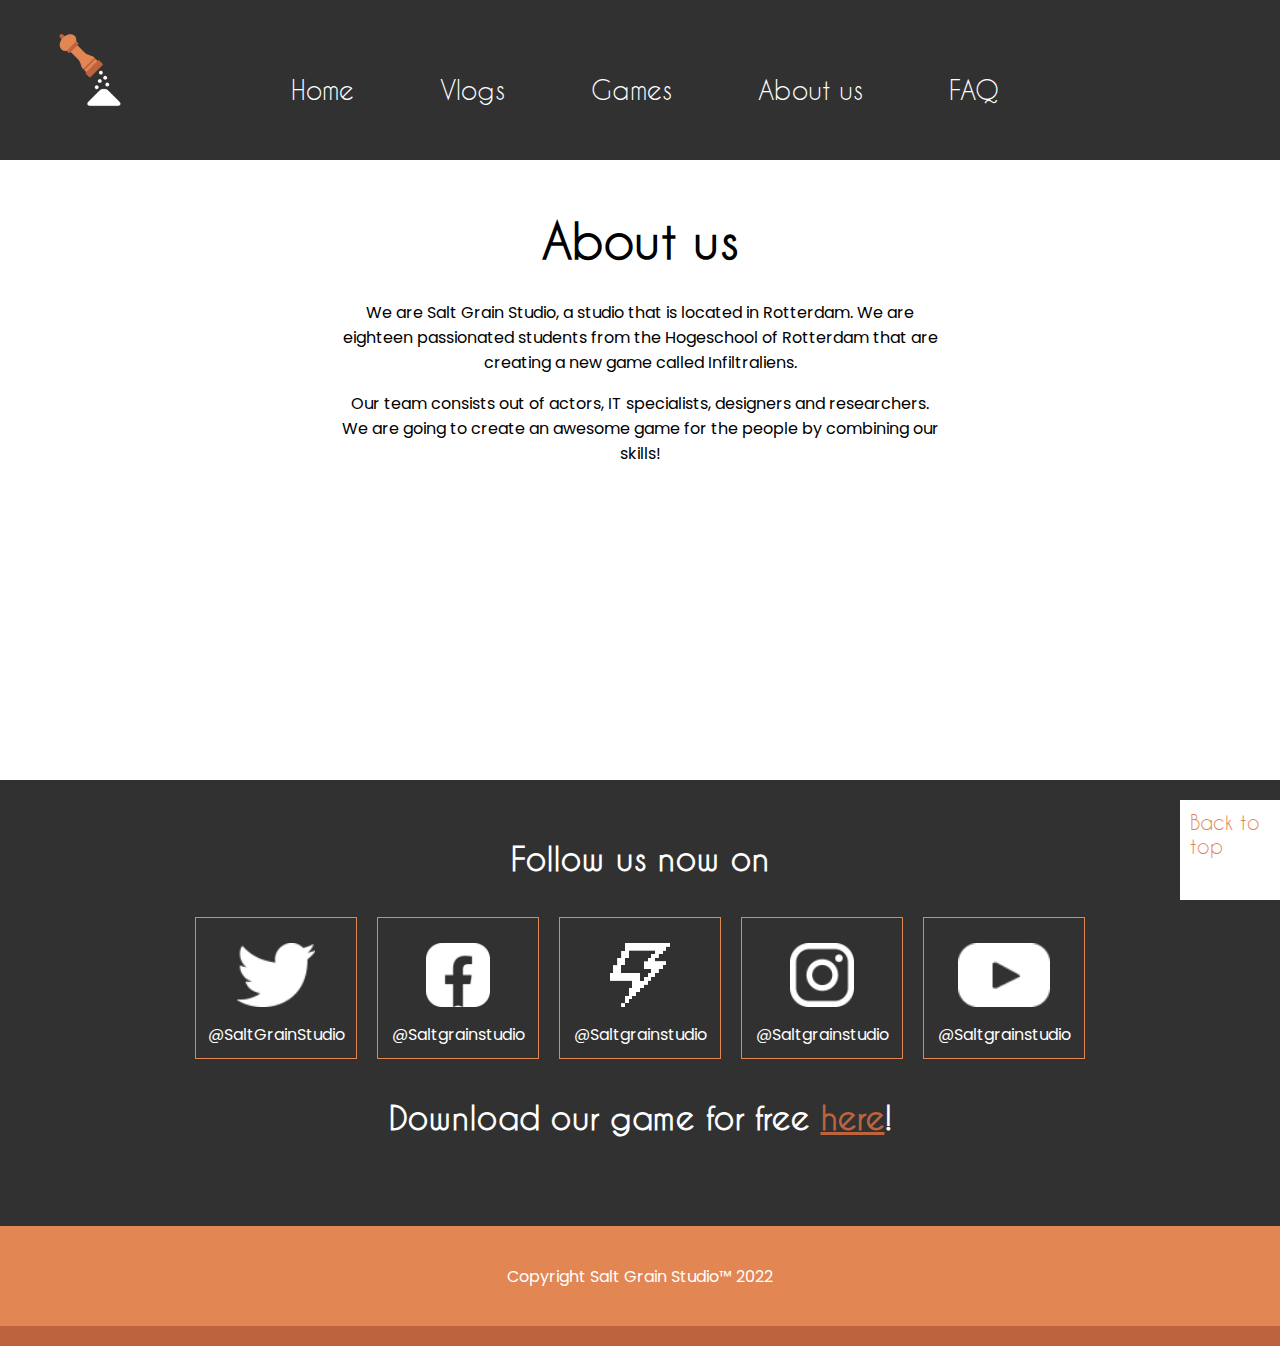
<file: about-us.html>
<!DOCTYPE html>
<html lang="en" xml:lang="en">

<head>
    <meta name="viewport" content="width=device-width, initial-scale=1.0">

    <link rel="stylesheet" href="css/shared.css">
    <link rel="stylesheet" href="css/main.css">
    <link rel="stylesheet" href="css/about-us.css">
    <link rel="stylesheet" href="css/navbar.css">
    <link rel="stylesheet" href="css/footer.css">

    <style>
        section > p:before {
            content: '- ';
        }
    </style>

    <link rel="stylesheet" href="css/fontawesome-free/css/all.min.css">

    <!-- Primary Meta Tags -->
    <title>About us</title>
    <meta name="title" content="About us">
    <meta name="description" content="We are eighteen passionated students from Rotterdam that are creating the awesome game called Infiltraliens">
</head>

<body>

    <a class="logo" href="index.html">
        <img width="100" height="100" src="images/logo.png" alt="Salt Grain Studio">
    </a>

    <div class="topnav" id="myTopnav">
        <div class="topnav_container">
            <ul>
                <li>
                    <a href="index.html" title="Home">Home</a>
                </li>
                <li>
                    <a href="vlogs.html" title="Vlogs">Vlogs</a>
                </li>
                <li>
                    <a href="infiltraliens.html" title="Infiltraliens">Games</a>
                </li>
                <li>
                    <a href="about-us.html" title="About us">About us</a>
                </li>
                <li>
                    <a href="faq.html" title="FAQ">FAQ</a>
                </li>
            </ul>
        </div>

        <a href="javascript:void(0);" class="icon" onclick="myFunction()">
            <i class="fa fa-bars" aria-hidden="true"></i>
        </a>
    </div>

    <div class="main">
        <section>
            <header>
                <h1>About us</h1>
                <p>We are Salt Grain Studio, a studio that is located in Rotterdam. We are eighteen passionated students from the Hogeschool of Rotterdam that are creating a new game called Infiltraliens.</p>
                <p>Our team consists out of actors, IT specialists, designers and researchers. We are going to create an awesome game for the people by combining our skills!</p>
            </header>
        </section>

        <!-- <span>Images coming soon!</span>
        <div class="team-container">
            <h2>Producer & alternative</h2>
            <span></span>
            <div class="row">
                <div>
                    <div class="column-image" style="background-image: url(images/geordy.jpeg);"></div>
                    <div class="column-text">Geordy</div>
                </div>
            </div>
            <h2>Artists</h2>
            <span></span>
            <div class="row">
                <div>
                    <div class="column-image" style="background-image: url(images/selfie.jpeg);"></div>
                    <div class="column-text">Dion</div>
                </div>
                <div>
                    <div class="column-image" style="background-image: url(images/selfie.jpeg);"></div>
                    <div class="column-text">Pedro</div>
                </div>
                <div>
                    <div class="column-image" style="background-image: url(images/selfie.jpeg);"></div>
                    <div class="column-text">Ricardo</div>
                </div>
                <div>
                    <div class="column-image" style="background-image: url(images/ramin.jpeg);"></div>
                    <div class="column-text">Ramin</div>
                </div>
                <div>
                    <div class="column-image" style="background-image: url(images/selfie.jpeg);"></div>
                    <div class="column-text">Griffin</div>
                </div>
                <div>
                    <div class="column-image" style="background-image: url(images/selfie.jpeg);"></div>
                    <div class="column-text">Walid</div>
                </div>
            </div>
            <h2>Designers</h2>
            <span></span>
            <div class="row">
                <div>
                    <div class="column-image" style="background-image: url(images/selfie.jpeg);"></div>
                    <div class="column-text">Sem</div>
                </div>
                <div>
                    <div class="column-image" style="background-image: url(images/dave.jpeg);"></div>
                    <div class="column-text">Dave</div>
                </div>
                <div>
                    <div class="column-image" style="background-image: url(images/selfie.jpeg);"></div>
                    <div class="column-text">Ismail</div>
                </div>
                <div>
                    <div class="column-image" style="background-image: url(images/selfie.jpeg);"></div>
                    <div class="column-text">Wessel</div>
                </div>
                <div>
                    <div class="column-image" style="background-image: url(images/selfie.jpeg);"></div>
                    <div class="column-text">Tom</div>
                </div>
                <div>
                    <div class="column-image" style="background-image: url(images/selfie.jpeg);"></div>
                    <div class="column-text">Carli</div>
                </div>
            </div>
            <h2>Developers</h2>
            <span></span>
            <div class="row">
                <div>
                    <div class="column-image" style="background-image: url(images/selfie.jpeg);"></div>
                    <div class="column-text">Matthijs</div>
                </div>
                <div>
                    <div class="column-image" style="background-image: url(images/selfie.jpeg);"></div>
                    <div class="column-text">Albert</div>
                </div>
                <div>
                    <div class="column-image" style="background-image: url(images/sjors.jpeg);"></div>
                    <div class="column-text">Sjors</div>
                </div>
                <div>
                    <div class="column-image" style="background-image: url(images/selfie.jpeg);"></div>
                    <div class="column-text">Jari</div>
                </div>
                <div>
                    <div class="column-image" style="background-image: url(images/ronan.jpeg);"></div>
                    <div class="column-text">Ronan</div>
                </div>
            </div>
        </div> -->
    </div>

    <footer class="footer">
        <div class="footer_title">Follow us now on</div>
        <div class="footer_socials">
            <a target=”_blank” href="https://twitter.com/SaltGrainStudio">
                <div>
                    <img src="images/twitter_logo.png" alt="Twitter">
                </div>
                <div>@SaltGrainStudio</div>
            </a>
            <a target=”_blank” href="https://www.facebook.com/saltgrainstudio">
                <div>
                    <img src="images/facebook_logo.png" alt="Facebook">
                </div>
                <div>@Saltgrainstudio</div>
            </a>
            <a target=”_blank” href="https://gamejolt.com/@saltgrainstudio">
                <div>
                    <img src="images/gamejolt_logo.png" alt="Game Jolt">
                </div>
                <div>@Saltgrainstudio</div>
            </a>
            <a target=”_blank” href="https://www.instagram.com/saltgrainstudio/">
                <div>
                    <img src="images/instagram_logo.png" alt="Instagram">
                </div>
                <div>@Saltgrainstudio</div>
            </a>
            <a target=”_blank” href="https://www.youtube.com/channel/UCzMxwrDh1nkloexZK4B0F_A">
                <div>
                    <img src="images/youtube_logo.png" alt="Youtube">
                </div>
                <div>@Saltgrainstudio</div>
            </a>
            </a>
        </div>
        <div>
            <div class="footer_title">Download our game for free <a
                    href="https://store.steampowered.com/app/1845420/Infiltraliens/" class="footer_colored-link"
                    title="Download our game via Steam!">here</a>!</div>
        </div>
    </footer>

    <div class="footer_sub">
        <div class="footer_sub-title">Copyright Salt Grain Studio™ 2022</div>
        <a href="#myTopnav">
            <div class="footer_btn">
            Back to top
            </div>
        </a>
    </div>

    <div style="padding:10px; background-color: #BD633E;"></div>
</body>

<script>
    function myFunction() {
        var x = document.getElementById("myTopnav");
        if (x.className === "topnav") {
            x.className += " responsive";
        } else {
            x.className = "topnav";
        }
    }
</script>

</html>
</file>
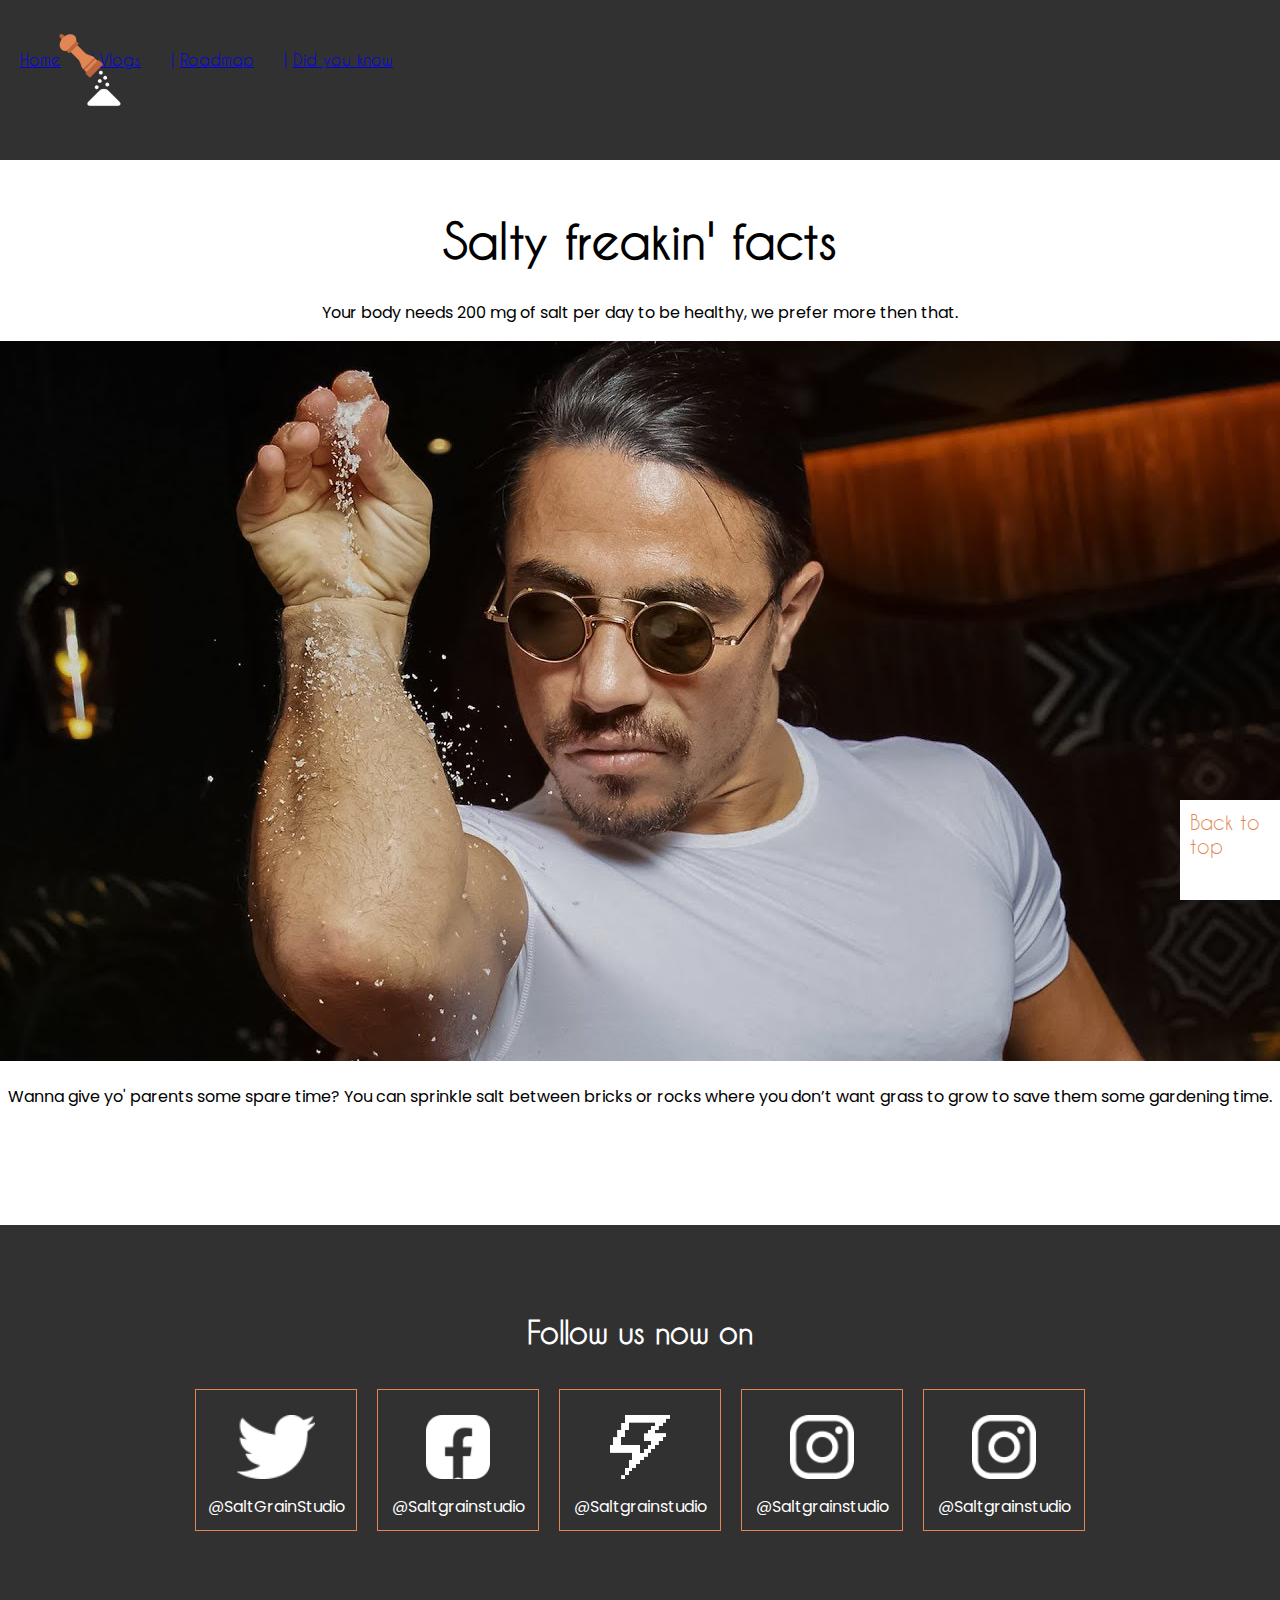
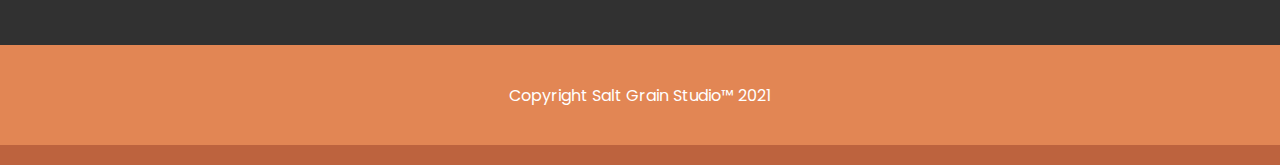
<file: did-you-know.html>
<!DOCTYPE html>
<html>

<head>
    <meta name="viewport" content="width=device-width, initial-scale=1.0">

    <link rel="stylesheet" href="css/shared.css">
    <link rel="stylesheet" href="css/main.css">
    <link rel="stylesheet" href="css/navbar.css">
    <link rel="stylesheet" href="css/footer.css">

    <style>
        section > p:before {
            content: '- ';
        }
    </style>

    <link rel="stylesheet" href="css/fontawesome-free/css/all.min.css">

    <!-- Primary Meta Tags -->
    <title>Salt Grain Studio - Did You Know</title>
    <meta name="title" content="Salt Grain Studio - Did You Know">
    <meta name="description" content="Some facts about salt">
</head>

<body>

    <a class="logo" href="index.html">
        <img width="100" height="100" src="images/logo.png" alt="Salt Grain Studio">
    </a>

    <div class="topnav" id="myTopnav">
        <div class="topnav_container">
            <a href="index.html">Home</a>
            <a href="vlogs.html">Vlogs</a>
            <a href="roadmap.html">Roadmap</a>
            <a href="did-you-know.html">Did you know</a>
        </div>

        <a href="javascript:void(0);" class="icon" onclick="myFunction()">
            <i class="fa fa-bars" aria-hidden="true"></i>
        </a>
    </div>

    <div class="main">
        <article>
            <h1>Salty freakin' facts</h1>
            <p>Your body needs 200 mg of salt per day to be healthy, we prefer more then that.</p>
            <img src="images/saltyguy.jpeg" alt="">
            <p>Wanna give yo' parents some spare time? You can sprinkle salt between bricks or rocks where you don’t want grass to grow to save them some gardening time.</p>
        </article>
    </div>

    <footer class="footer">
        <h3>Follow us now on</h3>
        <div class="footer_socials">
            <a target=”_blank” href="https://twitter.com/SaltGrainStudio">
                <div>
                    <img src="images/twitter_logo.png" alt="Twitter">
                </div>
                <div>@SaltGrainStudio</div>
            </a>
            <a target=”_blank” href="https://www.facebook.com/saltgrainstudio">
                <div>
                    <img src="images/facebook_logo.png" alt="Facebook">
                </div>
                <div>@Saltgrainstudio</div>
            </a>
            <a target=”_blank” href="https://gamejolt.com/@saltgrainstudio">
                <div>
                    <img src="images/gamejolt_logo.png" alt="Game Jolt">
                </div>
                <div>@Saltgrainstudio</div>
            </a>
            <a target=”_blank” href="https://www.instagram.com/saltgrainstudio/">
                <div>
                    <img src="images/instagram_logo.png" alt="Instagram">
                </div>
                <div>@Saltgrainstudio</div>
            </a>
            <a target=”_blank” href="https://www.youtube.com/channel/UCzMxwrDh1nkloexZK4B0F_A">
                <div>
                    <img src="images/instagram_logo.png" alt="Youtube">
                </div>
                <div>@Saltgrainstudio</div>
            </a>
        </div>
    </footer>

    <div class="footer_sub">
        <div class="footer_sub-title">Copyright Salt Grain Studio™ 2021</div>
        <a href="#myTopnav">
            <div class="footer_btn">
            Back to top
            </div>
        </a>
    </div>

    <div style="padding:10px; background-color: #BD633E;"></div>
</body>

<script>
    function myFunction() {
        var x = document.getElementById("myTopnav");
        if (x.className === "topnav") {
            x.className += " responsive";
        } else {
            x.className = "topnav";
        }
    }
</script>

</html>
</file>
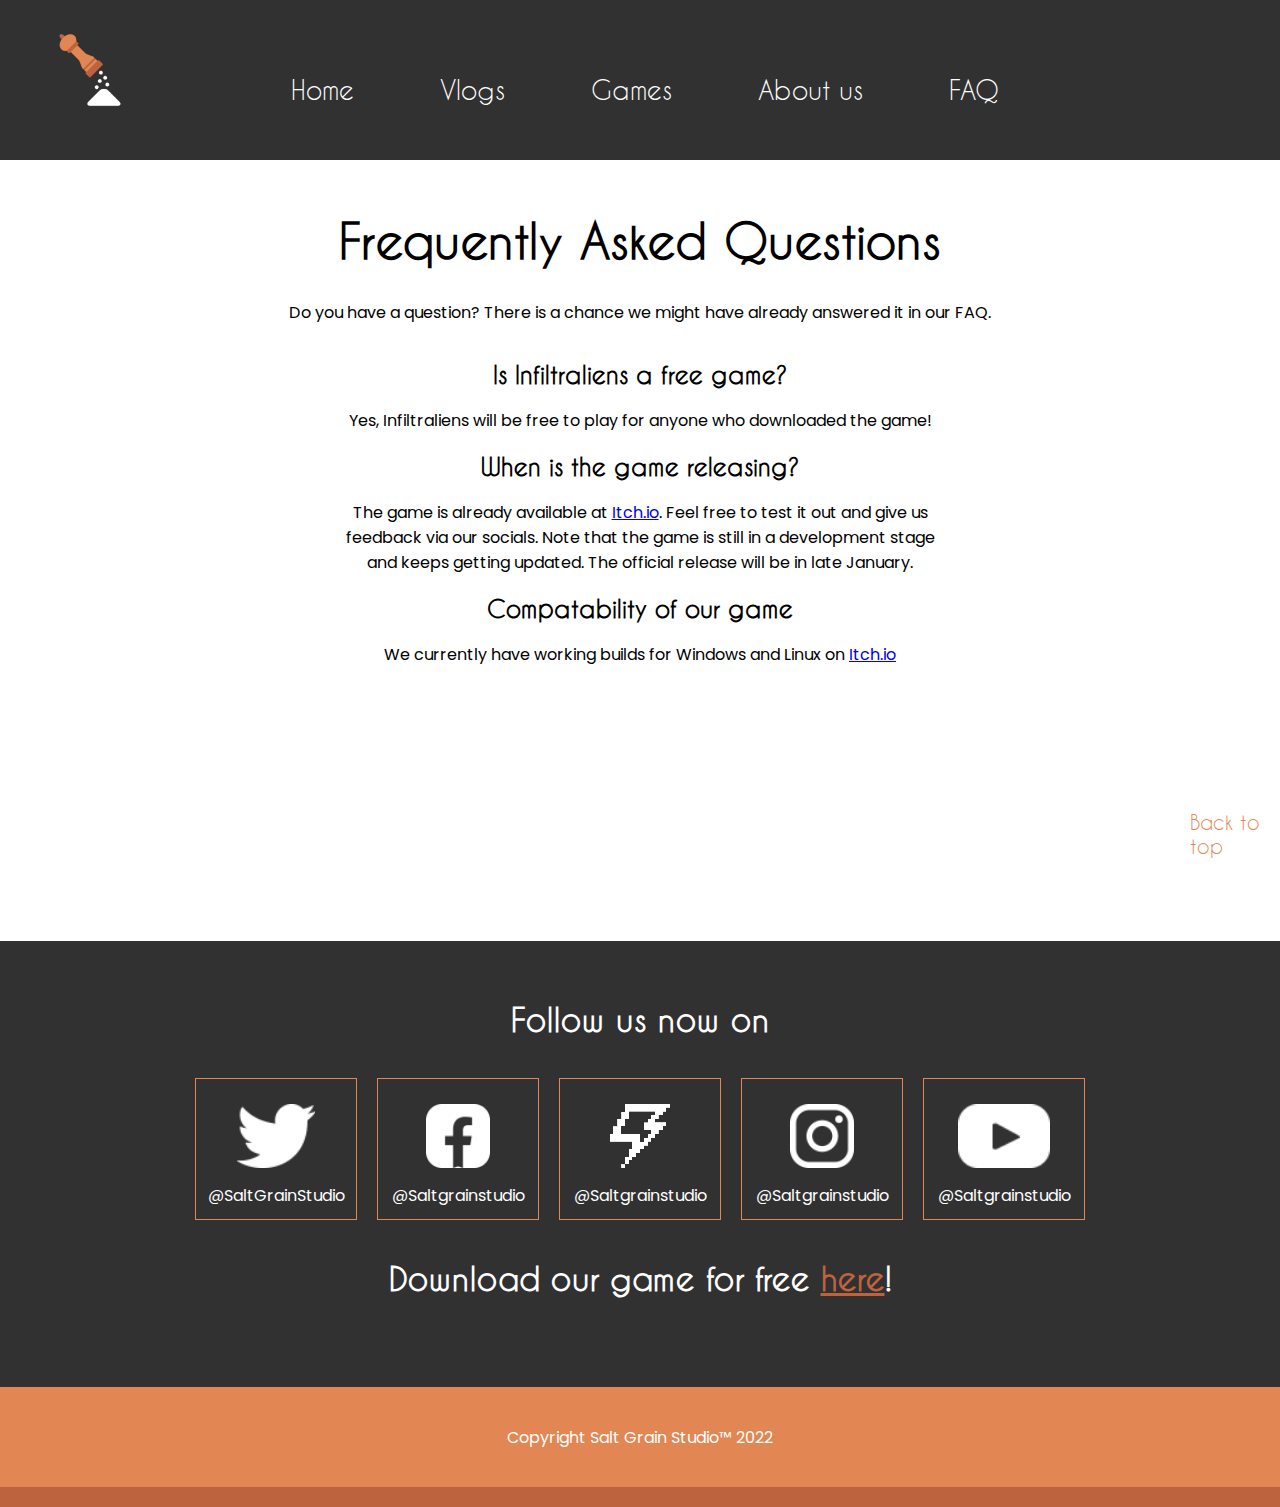
<file: faq.html>
<!DOCTYPE html>
<html lang="en" xml:lang="en">

<head>
    <meta name="viewport" content="width=device-width, initial-scale=1.0">

    <link rel="stylesheet" href="css/shared.css">
    <link rel="stylesheet" href="css/main.css">
    <link rel="stylesheet" href="css/navbar.css">
    <link rel="stylesheet" href="css/footer.css">

    <style>
        
    </style>

    <link rel="stylesheet" href="css/fontawesome-free/css/all.min.css">

    <!-- Primary Meta Tags -->
    <title>FAQ</title>
    <meta name="title" content="Most asked questions">
    <meta name="description" content="Looking for an answer to your questions related to our game or gaming in general? Read further.">
</head>

<body>

    <a class="logo" href="index.html">
        <img width="100" height="100" src="images/logo.png" alt="Salt Grain Studio">
    </a>

    <div class="topnav" id="myTopnav">
        <div class="topnav_container">
            <ul>
                <li>
                    <a href="index.html" title="Salt Grain Studio">Home</a>
                </li>
                <li>
                    <a href="vlogs.html" title="Vlogs">Vlogs</a>
                </li>
                <li>
                    <a href="infiltraliens.html" title="Infiltraliens">Games</a>
                </li>
                <li>
                    <a href="about-us.html" title="About us">About us</a>
                </li>
                <li>
                    <a href="faq.html" title="FAQ">FAQ</a>
                </li>
            </ul>
        </div>

        <a href="javascript:void(0);" class="icon" onclick="myFunction()">
            <i class="fa fa-bars" aria-hidden="true"></i>
        </a>
    </div>
    
    <div class="main">
        <header>
            <h1>Frequently Asked Questions</h1>
            <p>Do you have a question? There is a chance we might have already answered it in our FAQ.</p>
        </header>
        <section>
            <h2>Is Infiltraliens a free game?</h2>
            <p>Yes, Infiltraliens will be free to play for anyone who downloaded the game!</p>
            <h2>When is the game releasing?</h2>
            <p>The game is already available at <a href="https://salt-grain-studio.itch.io/infiltraliens" title="Download Infiltraliens">Itch.io</a>. Feel free to test it out and give us feedback via our socials.
            Note that the game is still in a development stage and keeps getting updated.
            The official release will be in late January.</p>
            <h2>Compatability of our game</h2>
            <p>We currently have working builds for Windows and Linux on <a href="https://salt-grain-studio.itch.io/infiltraliens" title="Download Infiltraliens">Itch.io</a></p>
        </section>
    </div>

    <footer class="footer">
        <div class="footer_title">Follow us now on</div>
        <div class="footer_socials">
            <a target=”_blank” href="https://twitter.com/SaltGrainStudio">
                <div>
                    <img src="images/twitter_logo.png" alt="Twitter">
                </div>
                <div>@SaltGrainStudio</div>
            </a>
            <a target=”_blank” href="https://www.facebook.com/saltgrainstudio">
                <div>
                    <img src="images/facebook_logo.png" alt="Facebook">
                </div>
                <div>@Saltgrainstudio</div>
            </a>
            <a target=”_blank” href="https://gamejolt.com/@saltgrainstudio">
                <div>
                    <img src="images/gamejolt_logo.png" alt="Game Jolt">
                </div>
                <div>@Saltgrainstudio</div>
            </a>
            <a target=”_blank” href="https://www.instagram.com/saltgrainstudio/">
                <div>
                    <img src="images/instagram_logo.png" alt="Instagram">
                </div>
                <div>@Saltgrainstudio</div>
            </a>
            <a target=”_blank” href="https://www.youtube.com/channel/UCzMxwrDh1nkloexZK4B0F_A">
                <div>
                    <img src="images/youtube_logo.png" alt="Youtube">
                </div>
                <div>@Saltgrainstudio</div>
            </a>
            </a>
        </div>
        <div>
            <div class="footer_title">Download our game for free <a
                    href="https://store.steampowered.com/app/1845420/Infiltraliens/" class="footer_colored-link"
                    title="Download our game via Steam!">here</a>!</div>
        </div>
    </footer>

    <div class="footer_sub">
        <div class="footer_sub-title">Copyright Salt Grain Studio™ 2022</div>
        <a href="#myTopnav">
            <div class="footer_btn">
            Back to top
            </div>
        </a>
    </div>

    <div style="padding:10px; background-color: #BD633E;"></div>
</body>

<script>
    function myFunction() {
        var x = document.getElementById("myTopnav");
        if (x.className === "topnav") {
            x.className += " responsive";
        } else {
            x.className = "topnav";
        }
    }
</script>

</html>
</file>
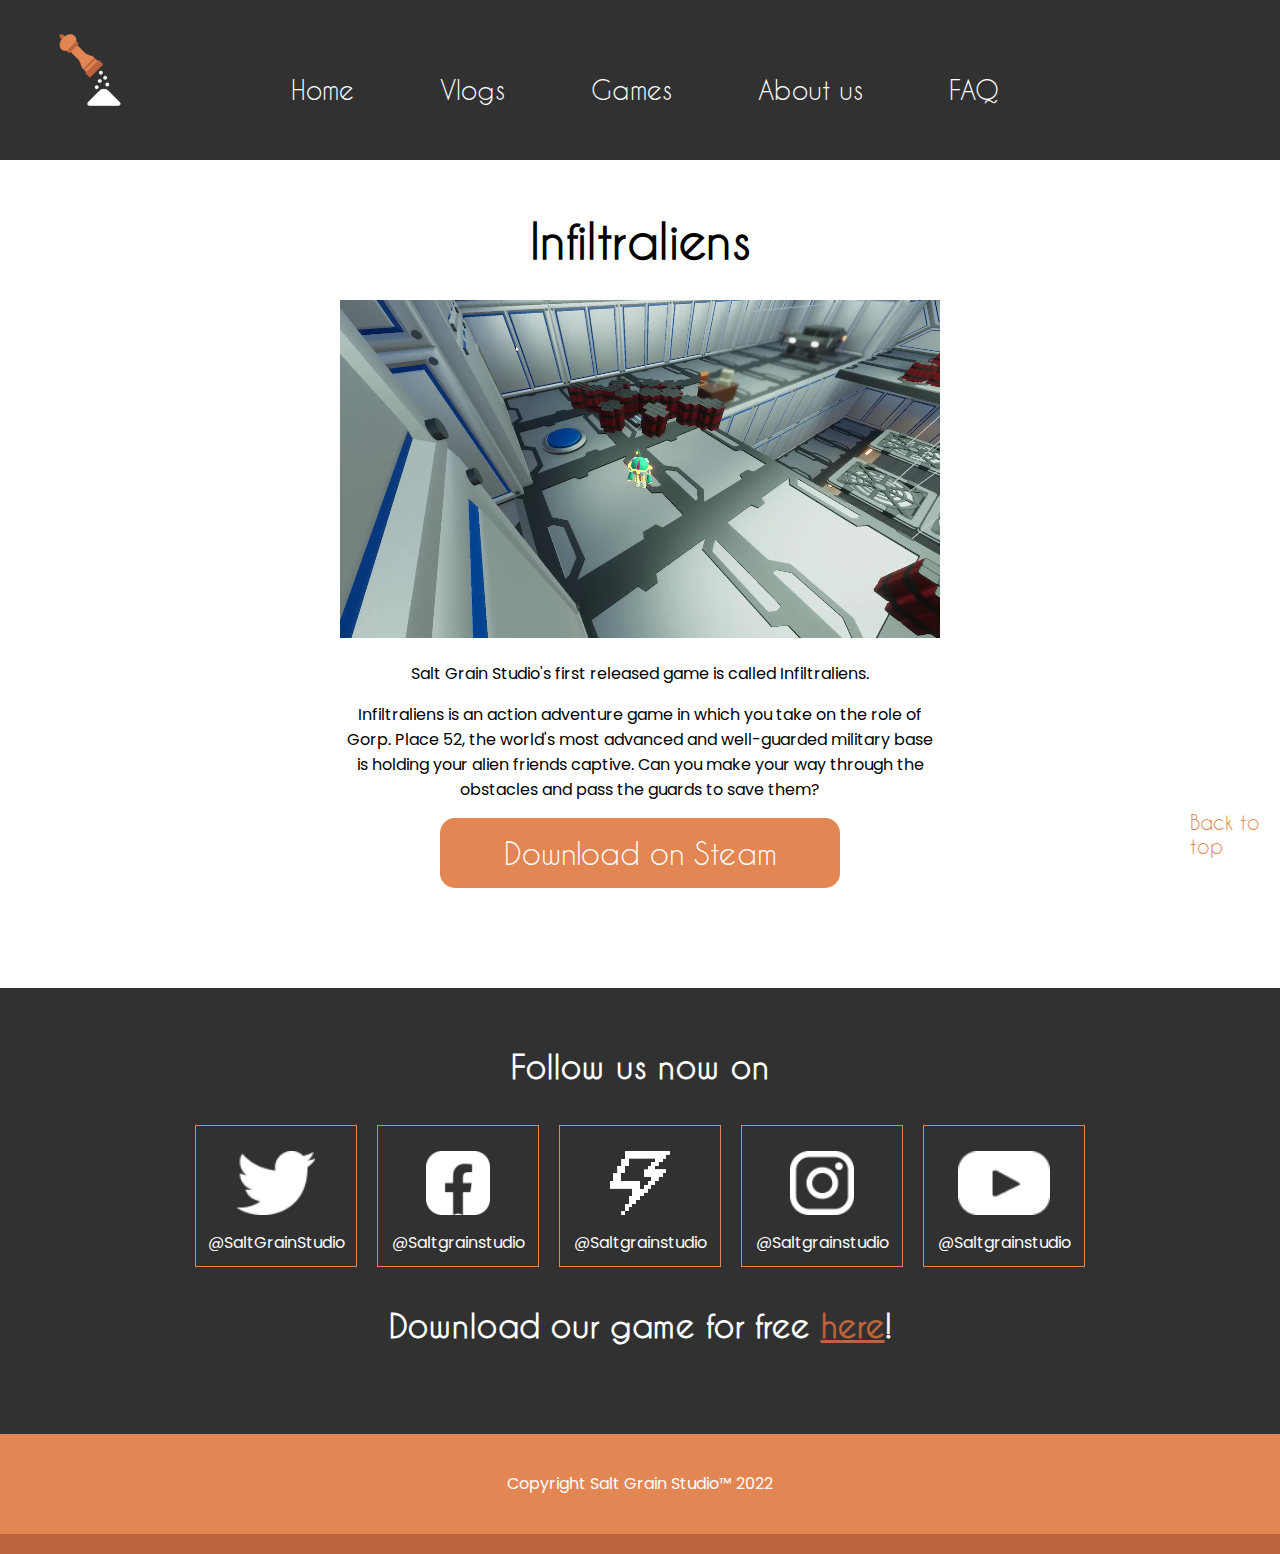
<file: infiltraliens.html>
<!DOCTYPE html>
<html lang="en" xml:lang="en">

<head>
    <meta name="viewport" content="width=device-width, initial-scale=1.0">

    <link rel="stylesheet" href="css/shared.css">
    <link rel="stylesheet" href="css/main.css">
    <link rel="stylesheet" href="css/about-us.css">
    <link rel="stylesheet" href="css/navbar.css">
    <link rel="stylesheet" href="css/footer.css">
    <link rel="stylesheet" href="css/infiltraliens.css">

    <style>
        section > p:before {
            content: '- ';
        }
    </style>

    <link rel="stylesheet" href="css/fontawesome-free/css/all.min.css">

    <!-- Primary Meta Tags -->
    <title>Infiltraliens</title>
    <meta name="title" content="Infiltraliens">
    <meta name="description" content="This is the page for the Infiltraliens game.">
</head>

<body>

    <a class="logo" href="index.html">
        <img width="100" height="100" src="images/logo.png" alt="Salt Grain Studio">
    </a>

    <div class="topnav" id="myTopnav">
        <div class="topnav_container">
            <ul>
                <li>
                    <a href="index.html" title="Home">Home</a>
                </li>
                <li>
                    <a href="vlogs.html" title="Vlogs">Vlogs</a>
                </li>
                <li>
                    <a href="infiltraliens.html" title="Games">Games</a>
                </li>
                <li>
                    <a href="about-us.html" title="About us">About us</a>
                </li>
                <li>
                    <a href="faq.html" title="FAQ">FAQ</a>
                </li>
            </ul>
        </div>

        <a href="javascript:void(0);" class="icon" onclick="myFunction()">
            <i class="fa fa-bars" aria-hidden="true"></i>
        </a>
    </div>

    <div class="main">
        <section>
            <header>
                <h1>Infiltraliens</h1>
                <video width='100%' height=auto autoplay loop muted playsinline>
                    <source src="./images/infiltraliens_explosion_gif.mp4" type="video/mp4" >
                </video>
                <p>Salt Grain Studio's first released game is called Infiltraliens.</p>
                <p>Infiltraliens is an action adventure game in which you take on the role of Gorp. Place 52, the world's most advanced and
                    well-guarded military base is holding your alien friends captive. Can you make your way through
                    the obstacles and pass the guards to save them?</p>
            </header>
        </section>

        <!-- <span>Images coming soon!</span>
        <div class="team-container">
            <h2>Producer & alternative</h2>
            <span></span>
            <div class="row">
                <div>
                    <div class="column-image" style="background-image: url(images/geordy.jpeg);"></div>
                    <div class="column-text">Geordy</div>
                </div>
            </div>
            <h2>Artists</h2>
            <span></span>
            <div class="row">
                <div>
                    <div class="column-image" style="background-image: url(images/selfie.jpeg);"></div>
                    <div class="column-text">Dion</div>
                </div>
                <div>
                    <div class="column-image" style="background-image: url(images/selfie.jpeg);"></div>
                    <div class="column-text">Pedro</div>
                </div>
                <div>
                    <div class="column-image" style="background-image: url(images/selfie.jpeg);"></div>
                    <div class="column-text">Ricardo</div>
                </div>
                <div>
                    <div class="column-image" style="background-image: url(images/ramin.jpeg);"></div>
                    <div class="column-text">Ramin</div>
                </div>
                <div>
                    <div class="column-image" style="background-image: url(images/selfie.jpeg);"></div>
                    <div class="column-text">Griffin</div>
                </div>
                <div>
                    <div class="column-image" style="background-image: url(images/selfie.jpeg);"></div>
                    <div class="column-text">Walid</div>
                </div>
            </div>
            <h2>Designers</h2>
            <span></span>
            <div class="row">
                <div>
                    <div class="column-image" style="background-image: url(images/selfie.jpeg);"></div>
                    <div class="column-text">Sem</div>
                </div>
                <div>
                    <div class="column-image" style="background-image: url(images/dave.jpeg);"></div>
                    <div class="column-text">Dave</div>
                </div>
                <div>
                    <div class="column-image" style="background-image: url(images/selfie.jpeg);"></div>
                    <div class="column-text">Ismail</div>
                </div>
                <div>
                    <div class="column-image" style="background-image: url(images/selfie.jpeg);"></div>
                    <div class="column-text">Wessel</div>
                </div>
                <div>
                    <div class="column-image" style="background-image: url(images/selfie.jpeg);"></div>
                    <div class="column-text">Tom</div>
                </div>
                <div>
                    <div class="column-image" style="background-image: url(images/selfie.jpeg);"></div>
                    <div class="column-text">Carli</div>
                </div>
            </div>
            <h2>Developers</h2>
            <span></span>
            <div class="row">
                <div>
                    <div class="column-image" style="background-image: url(images/selfie.jpeg);"></div>
                    <div class="column-text">Matthijs</div>
                </div>
                <div>
                    <div class="column-image" style="background-image: url(images/selfie.jpeg);"></div>
                    <div class="column-text">Albert</div>
                </div>
                <div>
                    <div class="column-image" style="background-image: url(images/sjors.jpeg);"></div>
                    <div class="column-text">Sjors</div>
                </div>
                <div>
                    <div class="column-image" style="background-image: url(images/selfie.jpeg);"></div>
                    <div class="column-text">Jari</div>
                </div>
                <div>
                    <div class="column-image" style="background-image: url(images/ronan.jpeg);"></div>
                    <div class="column-text">Ronan</div>
                </div>
            </div>
        </div> -->

        <button class="downloadButton" onClick="window.open('https://store.steampowered.com/app/1845420/Infiltraliens/');">Download on Steam</button>
    </div>

    <footer class="footer">
        <div class="footer_title">Follow us now on</div>
        <div class="footer_socials">
            <a target=”_blank” href="https://twitter.com/SaltGrainStudio">
                <div>
                    <img src="images/twitter_logo.png" alt="Twitter">
                </div>
                <div>@SaltGrainStudio</div>
            </a>
            <a target=”_blank” href="https://www.facebook.com/saltgrainstudio">
                <div>
                    <img src="images/facebook_logo.png" alt="Facebook">
                </div>
                <div>@Saltgrainstudio</div>
            </a>
            <a target=”_blank” href="https://gamejolt.com/@saltgrainstudio">
                <div>
                    <img src="images/gamejolt_logo.png" alt="Game Jolt">
                </div>
                <div>@Saltgrainstudio</div>
            </a>
            <a target=”_blank” href="https://www.instagram.com/saltgrainstudio/">
                <div>
                    <img src="images/instagram_logo.png" alt="Instagram">
                </div>
                <div>@Saltgrainstudio</div>
            </a>
            <a target=”_blank” href="https://www.youtube.com/channel/UCzMxwrDh1nkloexZK4B0F_A">
                <div>
                    <img src="images/youtube_logo.png" alt="Youtube">
                </div>
                <div>@Saltgrainstudio</div>
            </a>
            </a>
        </div>
        <div>
            <div class="footer_title">Download our game for free <a
                    href=https://store.steampowered.com/app/1845420/Infiltraliens/" class="footer_colored-link"
                    title="Download our game via Steam!">here</a>!</div>
        </div>
    </footer>

    <div class="footer_sub">
        <div class="footer_sub-title">Copyright Salt Grain Studio™ 2022</div>
        <a href="#myTopnav">
            <div class="footer_btn">
            Back to top
            </div>
        </a>
    </div>

    <div style="padding:10px; background-color: #BD633E;"></div>
</body>

<script>
    function myFunction() {
        var x = document.getElementById("myTopnav");
        if (x.className === "topnav") {
            x.className += " responsive";
        } else {
            x.className = "topnav";
        }
    }
</script>

<script>
    
</script>

</html>
</file>
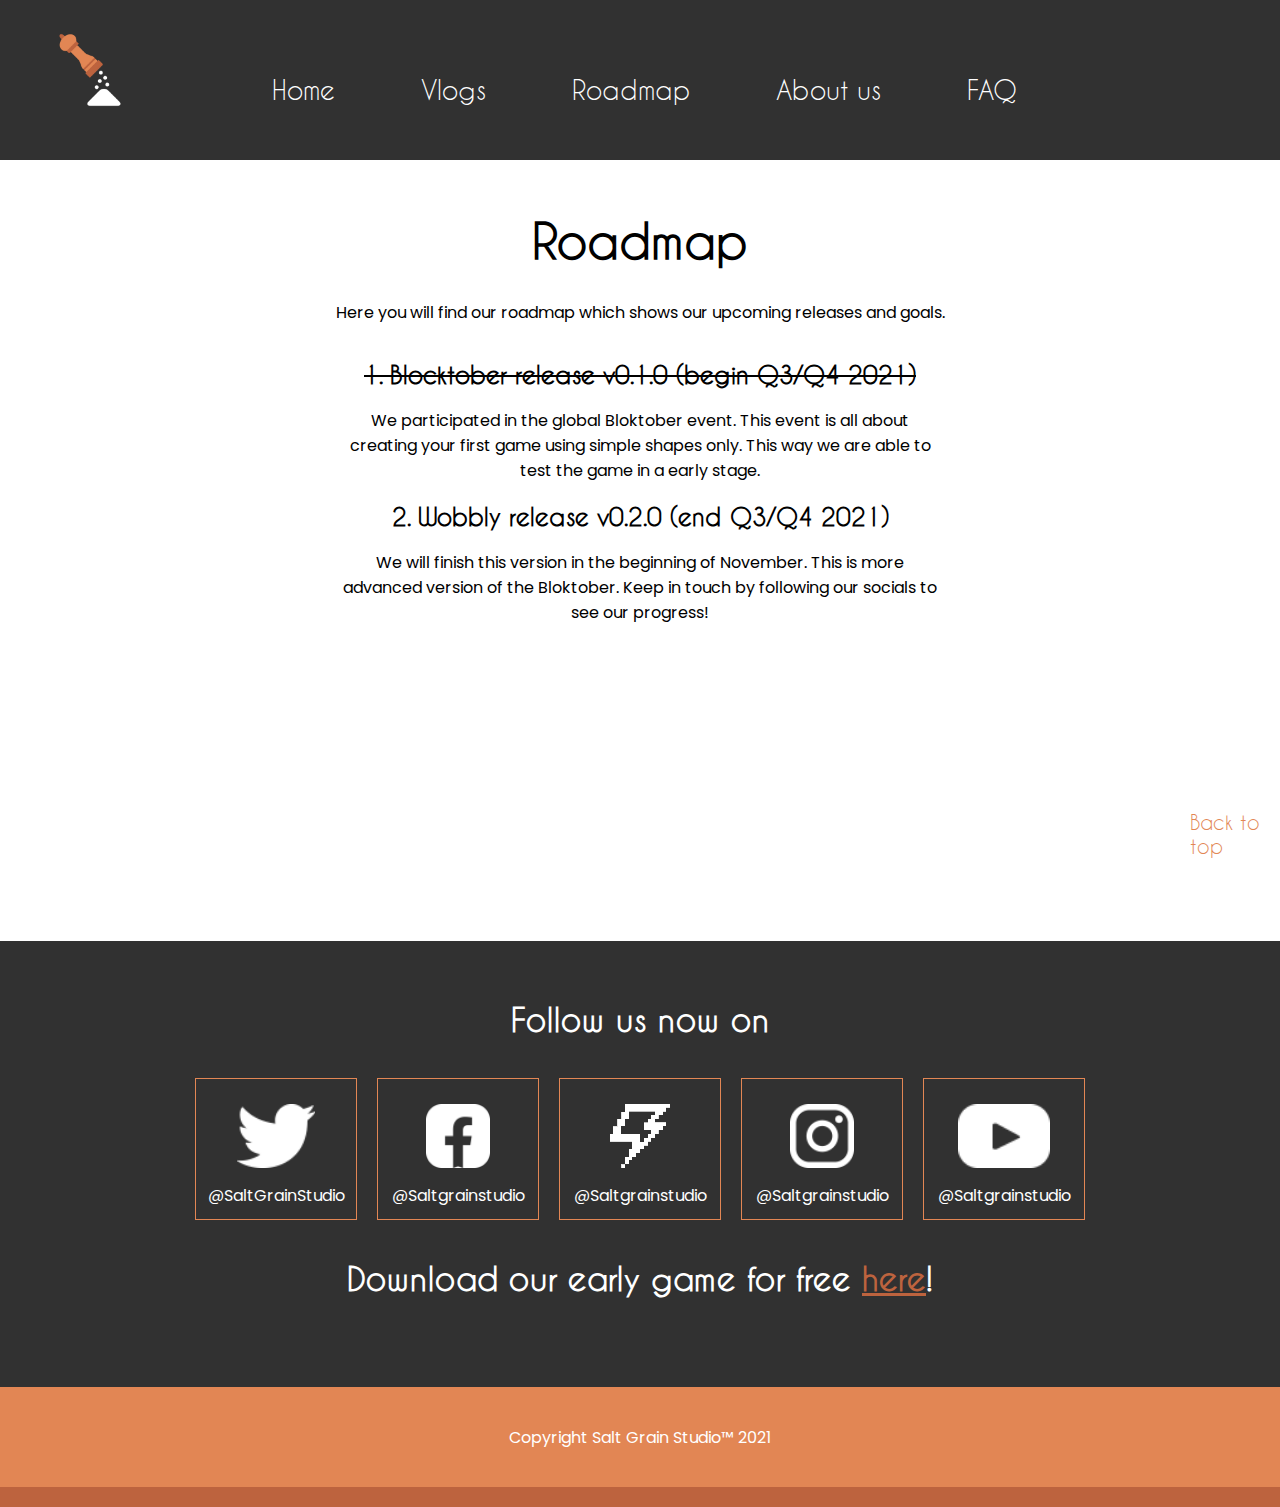
<file: roadmap.html>
<!DOCTYPE html>
<html lang="en" xml:lang="en">

<head>
    <meta name="viewport" content="width=device-width, initial-scale=1.0">

    <link rel="stylesheet" href="css/shared.css">
    <link rel="stylesheet" href="css/main.css">
    <link rel="stylesheet" href="css/navbar.css">
    <link rel="stylesheet" href="css/footer.css">

    <style>
        
    </style>

    <link rel="stylesheet" href="css/fontawesome-free/css/all.min.css">

    <!-- Primary Meta Tags -->
    <title>Roadmap</title>
    <meta name="title" content="Roadmap">
    <meta name="description" content="Check our current goals here where we are currently working on and all other goals that we are going to finish after">
</head>

<body>

    <a class="logo" href="index.html">
        <img width="100" height="100" src="images/logo.png" alt="Salt Grain Studio">
    </a>

    <div class="topnav" id="myTopnav">
        <div class="topnav_container">
            <ul>
                <li>
                    <a href="index.html" title="Salt Grain Studio">Home</a>
                </li>
                <li>
                    <a href="vlogs.html" title="Vlogs">Vlogs</a>
                </li>
                <li>
                    <a href="roadmap.html" title="Roadmap">Roadmap</a>
                </li>
                <li>
                    <a href="about-us.html" title="About us">About us</a>
                </li>
                <li>
                    <a href="faq.html" title="FAQ">FAQ</a>
                </li>
            </ul>
        </div>

        <a href="javascript:void(0);" class="icon" onclick="myFunction()">
            <i class="fa fa-bars" aria-hidden="true"></i>
        </a>
    </div>
    
    <div class="main">
        <header>
            <h1>Roadmap</h1>
            <p>Here you will find our roadmap which shows our upcoming releases and goals.</p>
        </header>
        <section>
            <h2 style="text-decoration: line-through;">1. Blocktober release v0.1.0 (begin Q3/Q4 2021)</h2>
            <p>We participated in the global Bloktober event. This event is all about creating your first game using simple shapes only. This way we are able to test the game in a early stage.</p>
            <h2>2. Wobbly release v0.2.0 (end Q3/Q4 2021)</h2>
            <p>We will finish this version in the beginning of November. This is more advanced version of the Bloktober. Keep in touch by following our socials to see our progress!</p>
        </section>
    </div>

    <footer class="footer">
        <div class="footer_title">Follow us now on</div>
        <div class="footer_socials">
            <a target=”_blank” href="https://twitter.com/SaltGrainStudio">
                <div>
                    <img src="images/twitter_logo.png" alt="Twitter">
                </div>
                <div>@SaltGrainStudio</div>
            </a>
            <a target=”_blank” href="https://www.facebook.com/saltgrainstudio">
                <div>
                    <img src="images/facebook_logo.png" alt="Facebook">
                </div>
                <div>@Saltgrainstudio</div>
            </a>
            <a target=”_blank” href="https://gamejolt.com/@saltgrainstudio">
                <div>
                    <img src="images/gamejolt_logo.png" alt="Game Jolt">
                </div>
                <div>@Saltgrainstudio</div>
            </a>
            <a target=”_blank” href="https://www.instagram.com/saltgrainstudio/">
                <div>
                    <img src="images/instagram_logo.png" alt="Instagram">
                </div>
                <div>@Saltgrainstudio</div>
            </a>
            <a target=”_blank” href="https://www.youtube.com/channel/UCzMxwrDh1nkloexZK4B0F_A">
                <div>
                    <img src="images/youtube_logo.png" alt="Youtube">
                </div>
                <div>@Saltgrainstudio</div>
            </a>
            </a>
        </div>
        <div>
            <div class="footer_title">Download our early game for free <a
                    href="https://salt-grain-studio.itch.io/infiltraliens" class="footer_colored-link"
                    title="Download our game via Itch.io!">here</a>!</div>
        </div>
    </footer>

    <div class="footer_sub">
        <div class="footer_sub-title">Copyright Salt Grain Studio™ 2021</div>
        <a href="#myTopnav">
            <div class="footer_btn">
            Back to top
            </div>
        </a>
    </div>

    <div style="padding:10px; background-color: #BD633E;"></div>
</body>

<script>
    function myFunction() {
        var x = document.getElementById("myTopnav");
        if (x.className === "topnav") {
            x.className += " responsive";
        } else {
            x.className = "topnav";
        }
    }
</script>

</html>
</file>
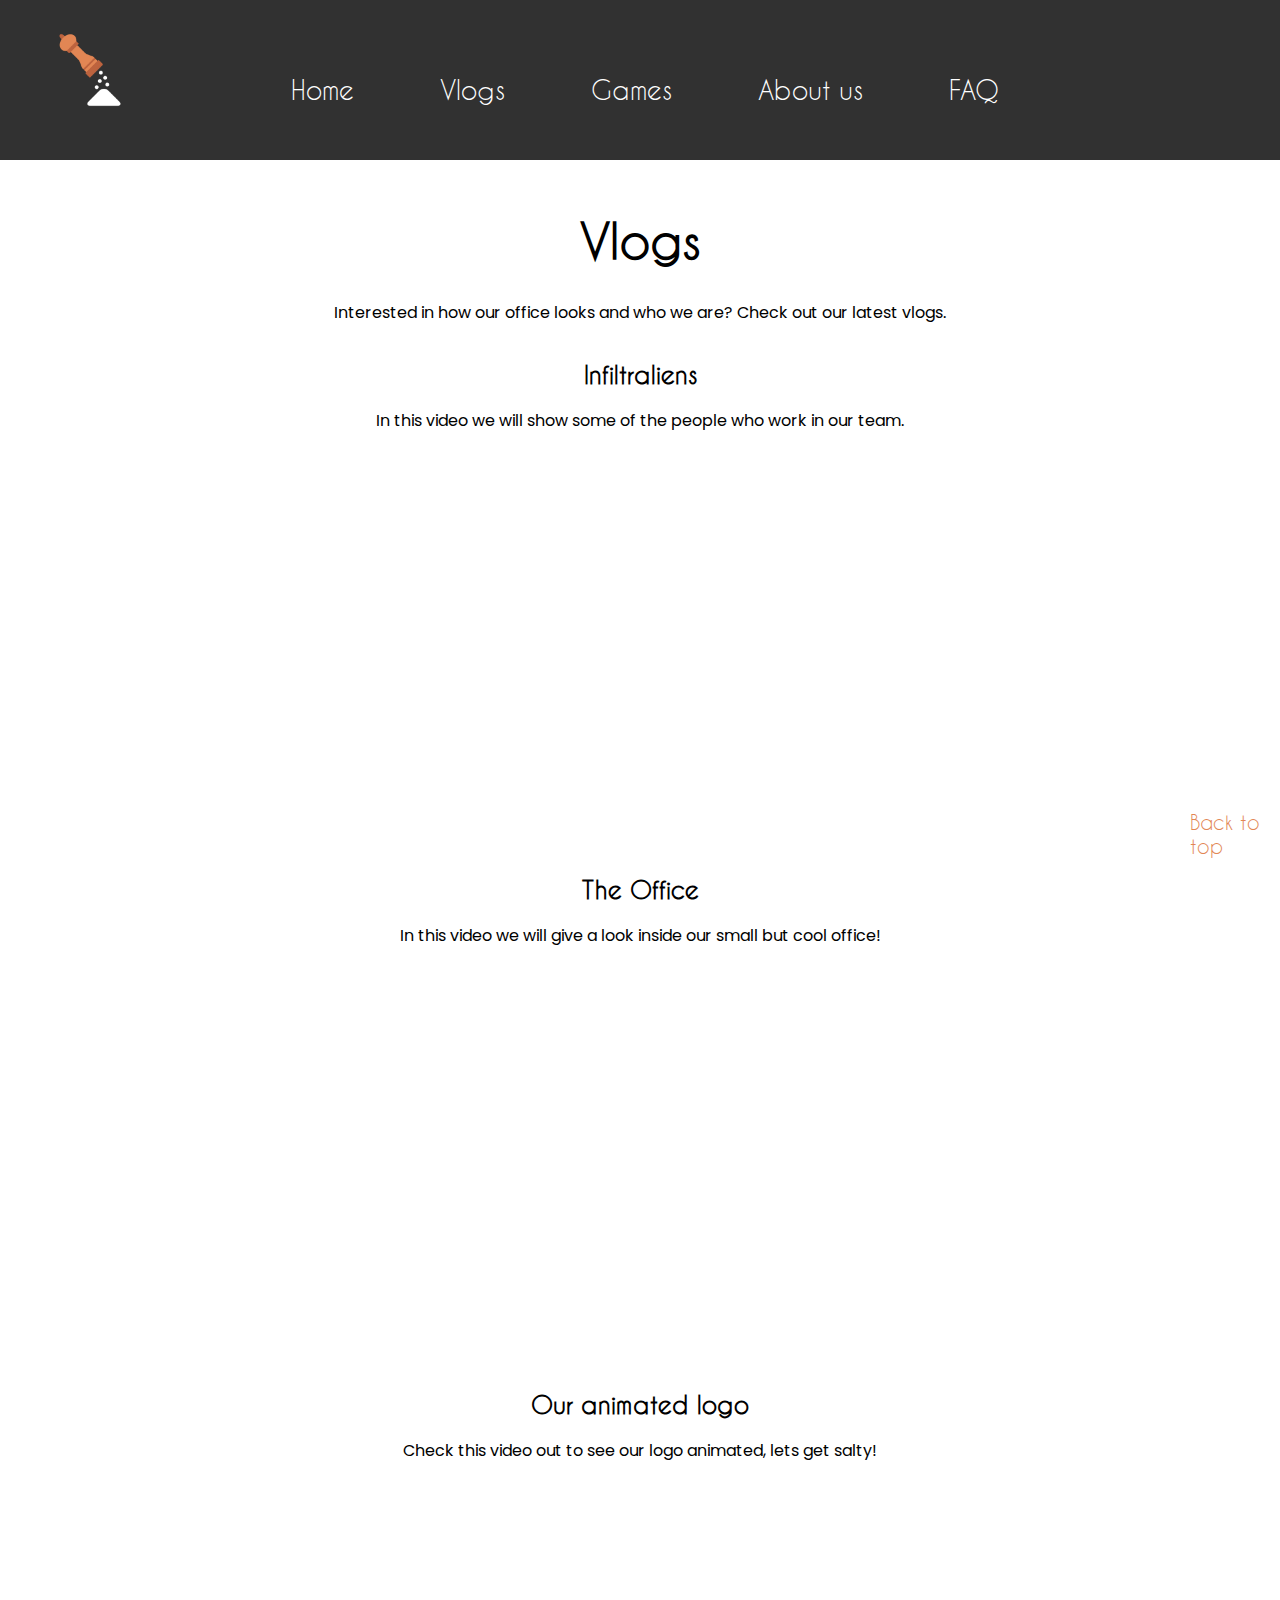
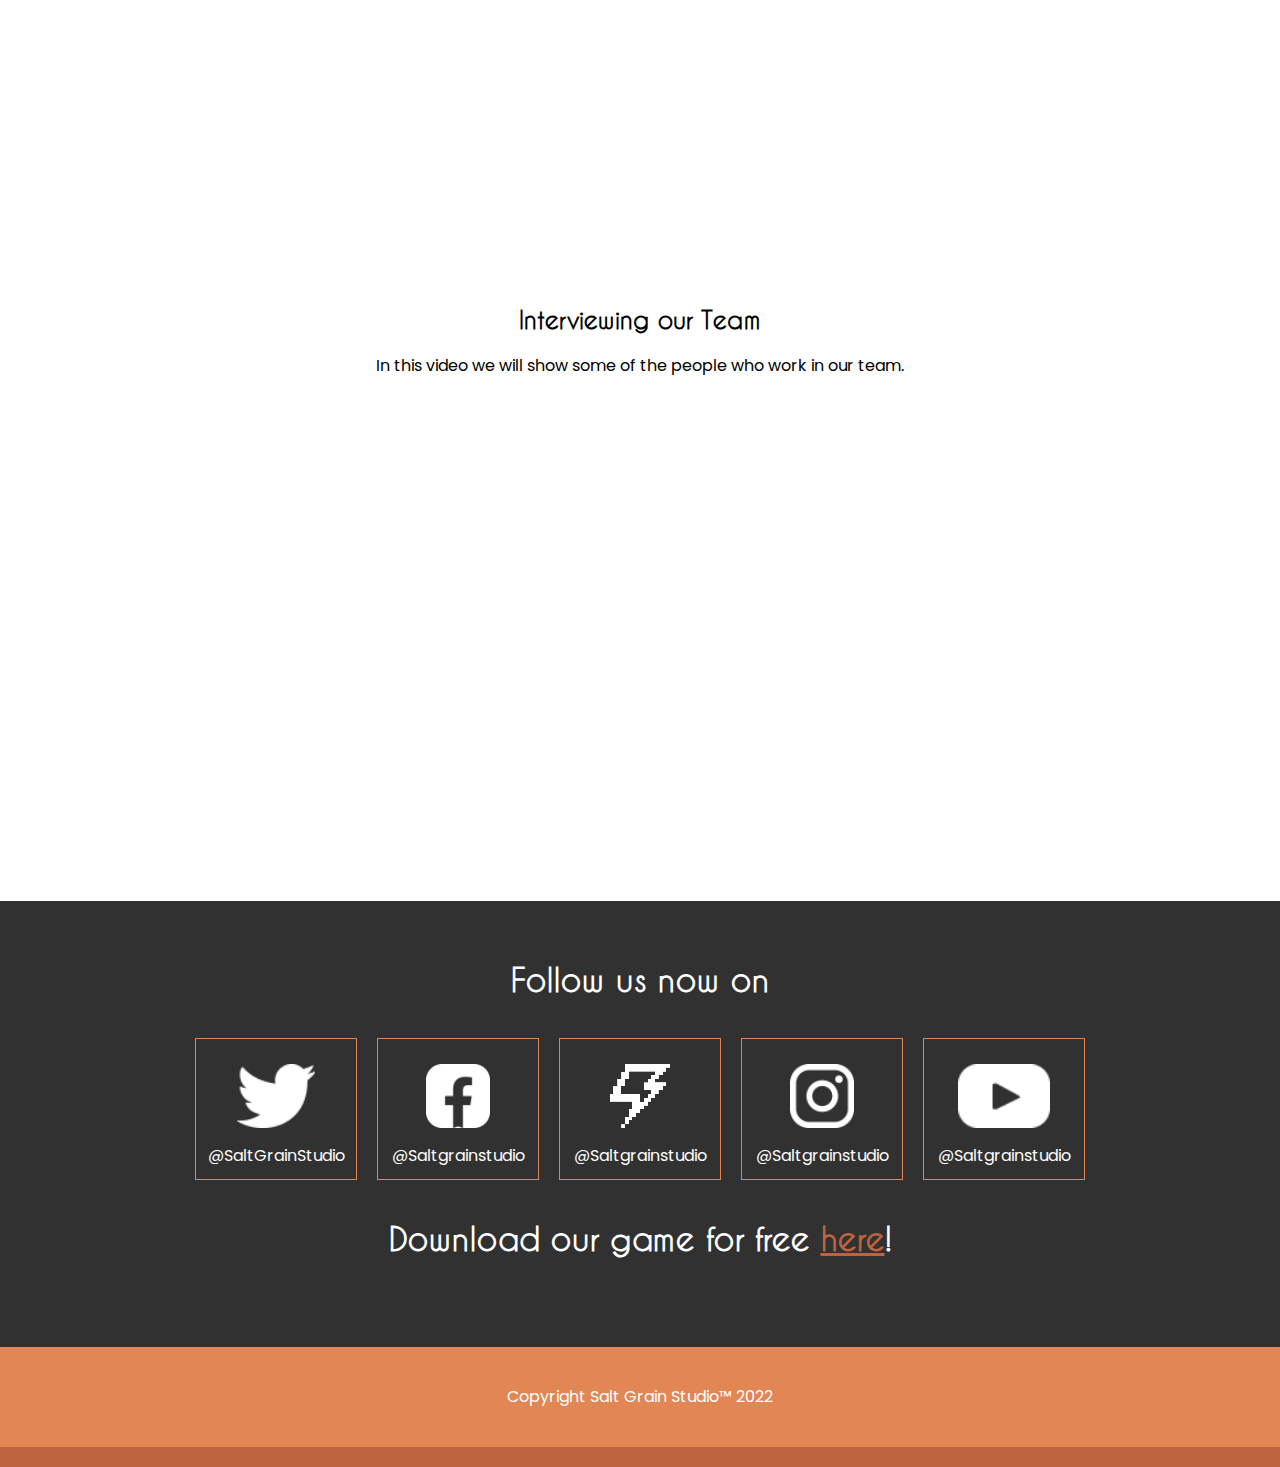
<file: vlogs.html>
<!DOCTYPE html>
<html lang="en" xml:lang="en">

<head>
    <meta name="viewport" content="width=device-width, initial-scale=1.0">

    <link rel="stylesheet" href="css/shared.css">
    <link rel="stylesheet" href="css/main.css">
    <link rel="stylesheet" href="css/navbar.css">
    <link rel="stylesheet" href="css/footer.css">

    <style>

    </style>

    <link rel="stylesheet" href="css/fontawesome-free/css/all.min.css">

    <!-- Primary Meta Tags -->
    <title>Salt Grain Studio - Vlogs</title>
    <meta name="title" content="Vlogs">
    <meta name="description" content="Interested in our updates via our awesome vlogs? Check them out here!">
</head>

<body>

    <a class="logo" href="index.html">
        <img width="100" height="100" src="images/logo.png" alt="Salt Grain Studio">
    </a>

    <div class="topnav" id="myTopnav">
        <div class="topnav_container">
            <ul>
                <li>
                    <a href="index.html" title="Salt Grain Studio">Home</a>
                </li>
                <li>
                    <a href="vlogs.html" title="Vlogs">Vlogs</a>
                </li>
                <li>
                    <a href="infiltraliens.html" title="Infiltraliens">Games</a>
                </li>
                <li>
                    <a href="about-us.html" title="About us">About us</a>
                </li>
                <li>
                    <a href="faq.html" title="FAQ">FAQ</a>
                </li>
            </ul>
        </div>

        <a href="javascript:void(0);" class="icon" onclick="myFunction()">
            <i class="fa fa-bars" aria-hidden="true"></i>
        </a>
    </div>

    <div class="main">
        <header>
            <h1>Vlogs</h1>
            <p>Interested in how our office looks and who we are? Check out our latest vlogs.</p>
        </header>
        <section>
            <h2>Infiltraliens</h2>
            <p>In this video we will show some of the people who work in our team.</p>
            <iframe width="560" height="315" src="https://www.youtube.com/embed/Id3pDJ3A09A" title="YouTube video player" frameborder="0"
                allow="accelerometer; autoplay; clipboard-write; encrypted-media; gyroscope; picture-in-picture"
                allowfullscreen></iframe>
            <h2>The Office</h2>
            <p>In this video we will give a look inside our small but cool office!</p>
            <iframe width="560" height="315" src="https://www.youtube.com/embed/jMuu6Wy28jc" title="The Office" frameborder="0"
                    allow="accelerometer; autoplay; clipboard-write; encrypted-media; gyroscope; picture-in-picture"
                    allowfullscreen></iframe>
            <h2>Our animated logo</h2>
            <p>Check this video out to see our logo animated, lets get salty!</p>
            <iframe width="560" height="315" src="https://www.youtube.com/embed/CzaCWcd5nrI" title="Logo Animation" frameborder="0"
                    allow="accelerometer; autoplay; clipboard-write; encrypted-media; gyroscope; picture-in-picture"
                    allowfullscreen></iframe>
            <h2>Interviewing our Team</h2>
            <p>In this video we will show some of the people who work in our team.</p>
            <iframe width="560" height="315" src="https://www.youtube.com/embed/7IJGs9Fi2DA" title="Interviewing our Team" frameborder="0"
                    allow="accelerometer; autoplay; clipboard-write; encrypted-media; gyroscope; picture-in-picture"
                    allowfullscreen></iframe>
        </section>
    </div>

    <footer class="footer">
        <div class="footer_title">Follow us now on</div>
        <div class="footer_socials">
            <a target=”_blank” href="https://twitter.com/SaltGrainStudio">
                <div>
                    <img src="images/twitter_logo.png" alt="Twitter">
                </div>
                <div>@SaltGrainStudio</div>
            </a>
            <a target=”_blank” href="https://www.facebook.com/saltgrainstudio">
                <div>
                    <img src="images/facebook_logo.png" alt="Facebook">
                </div>
                <div>@Saltgrainstudio</div>
            </a>
            <a target=”_blank” href="https://gamejolt.com/@saltgrainstudio">
                <div>
                    <img src="images/gamejolt_logo.png" alt="Game Jolt">
                </div>
                <div>@Saltgrainstudio</div>
            </a>
            <a target=”_blank” href="https://www.instagram.com/saltgrainstudio/">
                <div>
                    <img src="images/instagram_logo.png" alt="Instagram">
                </div>
                <div>@Saltgrainstudio</div>
            </a>
            <a target=”_blank” href="https://www.youtube.com/channel/UCzMxwrDh1nkloexZK4B0F_A">
                <div>
                    <img src="images/youtube_logo.png" alt="Youtube">
                </div>
                <div>@Saltgrainstudio</div>
            </a>
        </div>
        <div>
            <div class="footer_title">Download our game for free <a
                    href="https://store.steampowered.com/app/1845420/Infiltraliens/" class="footer_colored-link"
                    title="Download our game via Steam!">here</a>!</div>
        </div>
    </footer>

    <div class="footer_sub">
        <div class="footer_sub-title">Copyright Salt Grain Studio™ 2022</div>
        <a href="#myTopnav">
            <div class="footer_btn">
                Back to top
            </div>
        </a>
    </div>

    <div style="padding:10px; background-color: #BD633E;"></div>
</body>

<script>
    function myFunction() {
        var x = document.getElementById("myTopnav");
        if (x.className === "topnav") {
            x.className += " responsive";
        } else {
            x.className = "topnav";
        }
    }
</script>

</html>
</file>
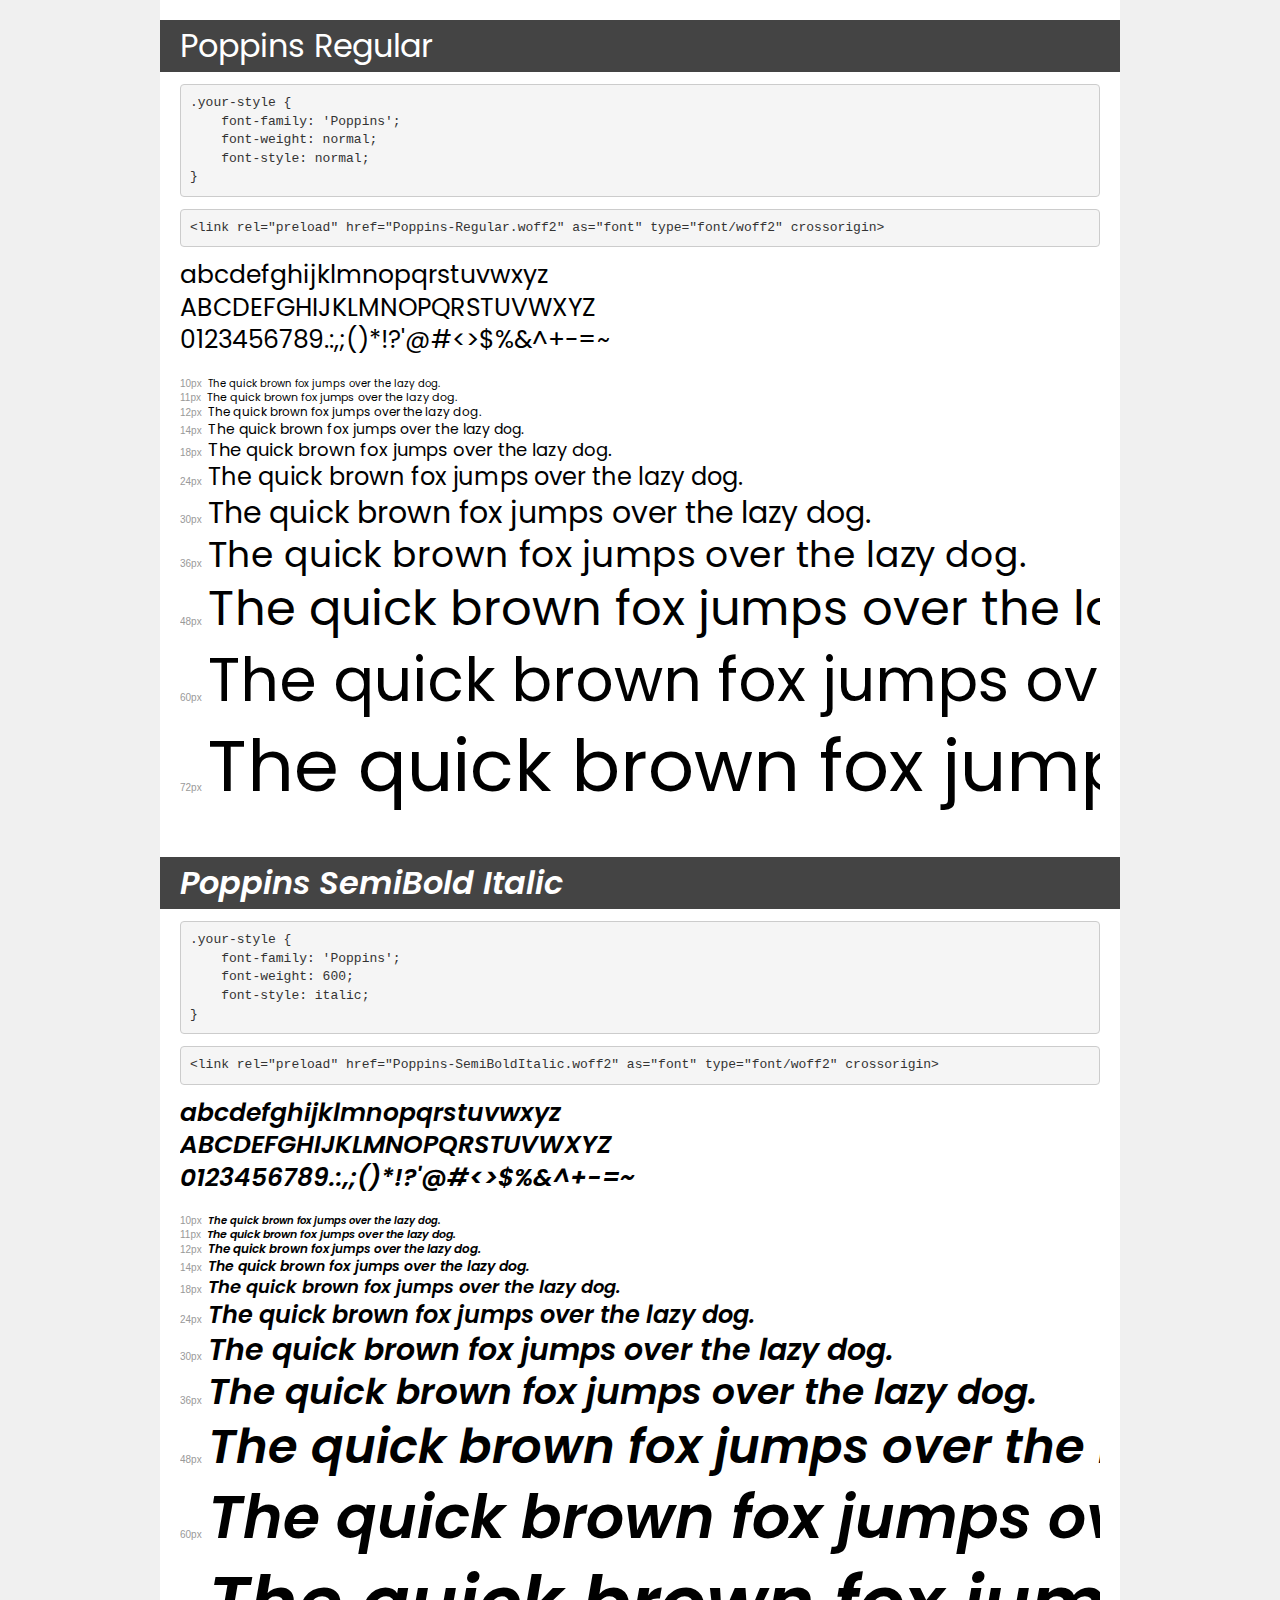
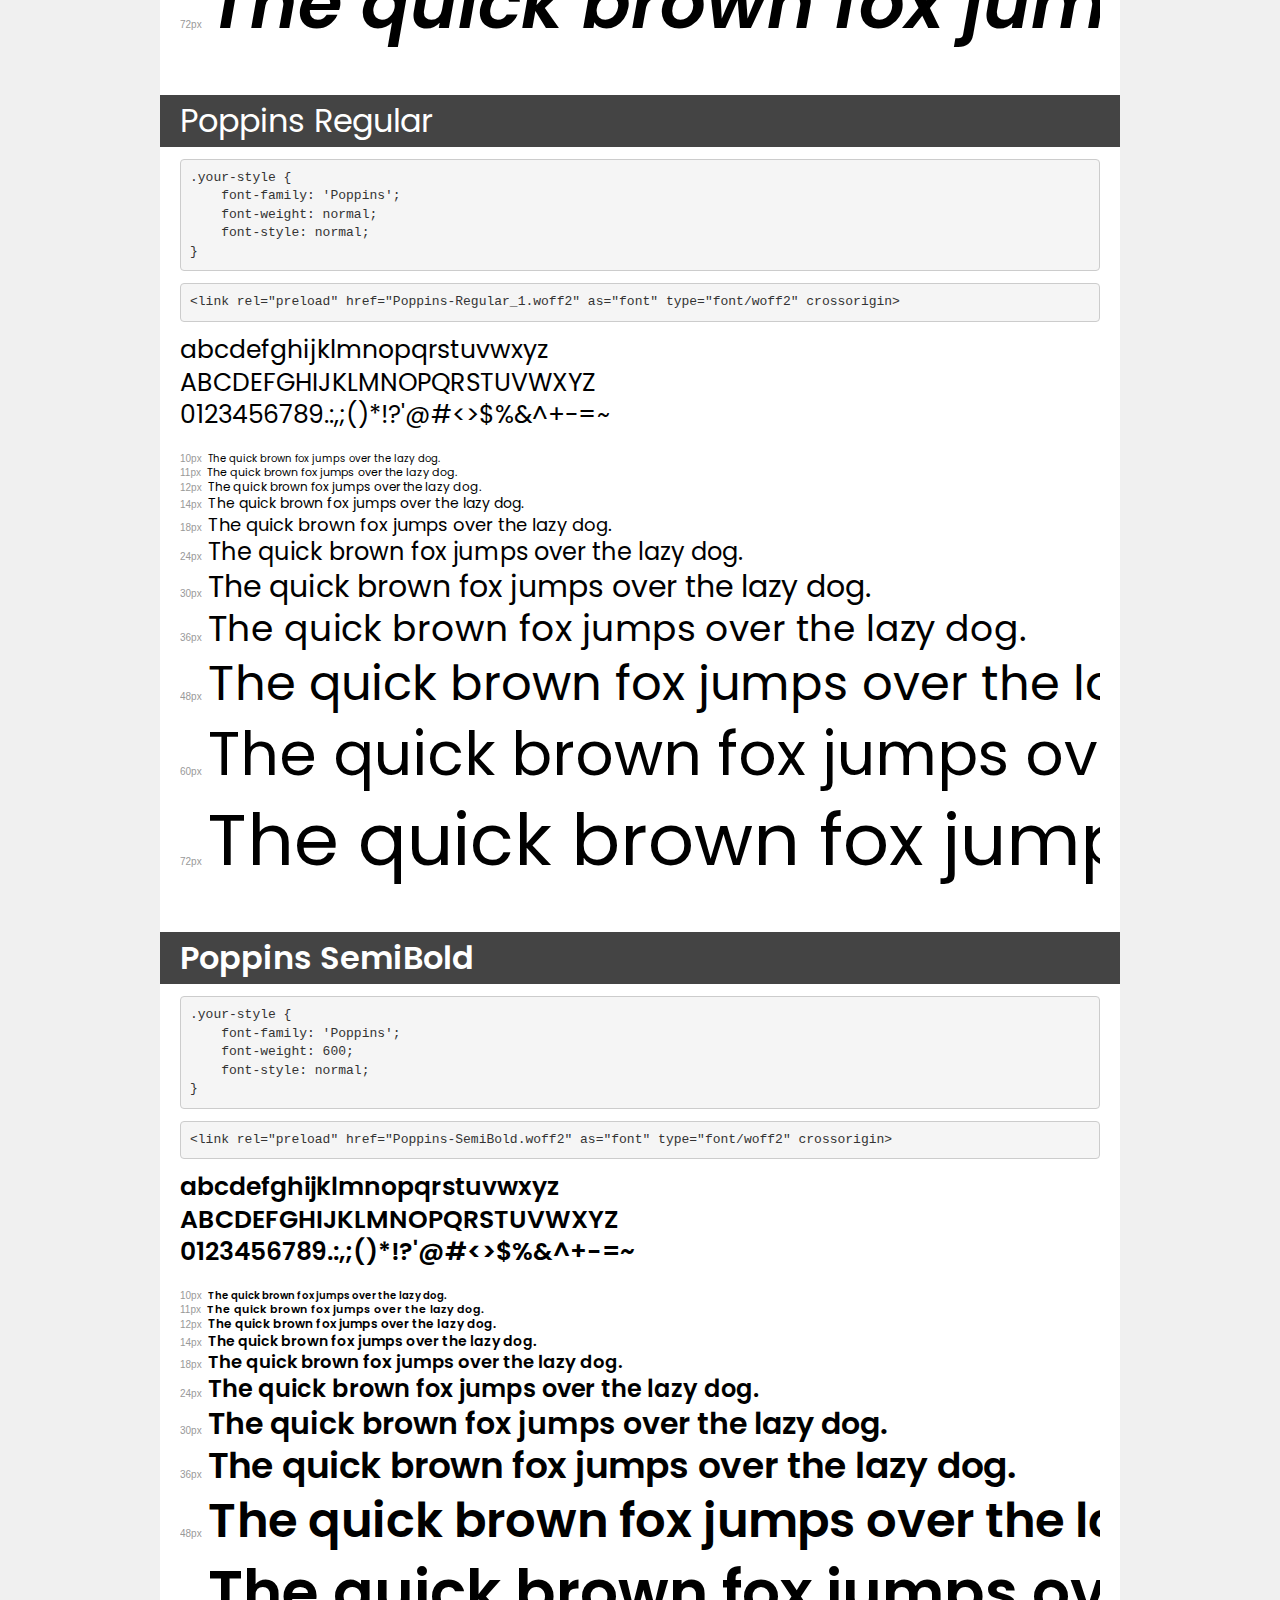
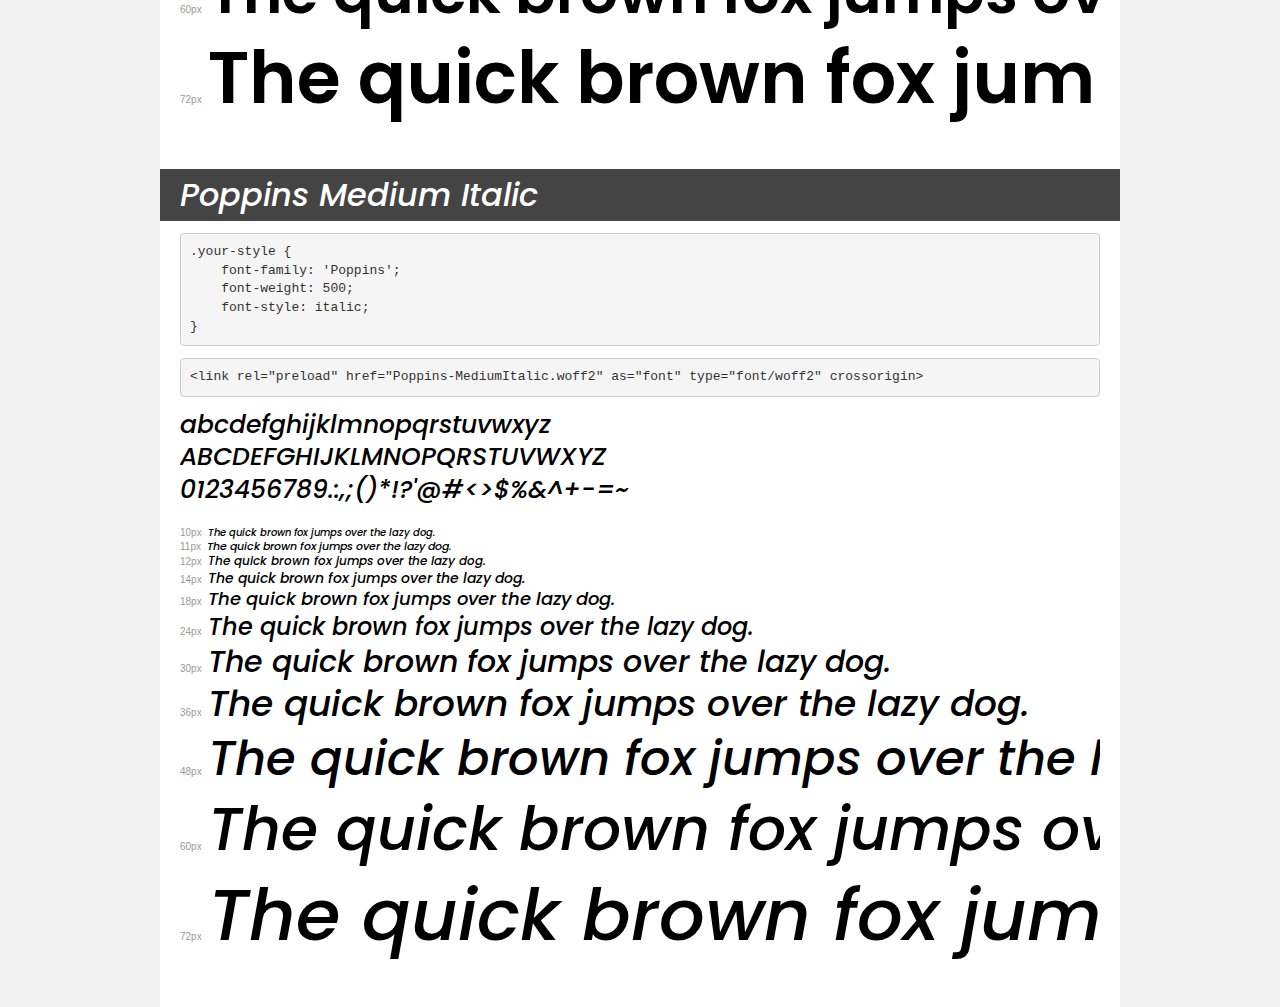
<file: fonts/demo.html>
<!DOCTYPE html>
<html lang="en">
<head>
    <meta charset="utf-8">
    <meta http-equiv="X-UA-Compatible" content="IE=edge">
    <meta name="viewport" content="width=device-width, initial-scale=1">
    <meta name="robots" content="noindex, noarchive">
    <meta name="format-detection" content="telephone=no">
    <title>Transfonter demo</title>
    <link href="stylesheet.css" rel="stylesheet">
    <style>
        /*
        http://meyerweb.com/eric/tools/css/reset/
        v2.0 | 20110126
        License: none (public domain)
        */
        html, body, div, span, applet, object, iframe,
        h1, h2, h3, h4, h5, h6, p, blockquote, pre,
        a, abbr, acronym, address, big, cite, code,
        del, dfn, em, img, ins, kbd, q, s, samp,
        small, strike, strong, sub, sup, tt, var,
        b, u, i, center,
        dl, dt, dd, ol, ul, li,
        fieldset, form, label, legend,
        table, caption, tbody, tfoot, thead, tr, th, td,
        article, aside, canvas, details, embed,
        figure, figcaption, footer, header, hgroup,
        menu, nav, output, ruby, section, summary,
        time, mark, audio, video {
            margin: 0;
            padding: 0;
            border: 0;
            font-size: 100%;
            font: inherit;
            vertical-align: baseline;
        }
        /* HTML5 display-role reset for older browsers */
        article, aside, details, figcaption, figure,
        footer, header, hgroup, menu, nav, section {
            display: block;
        }
        body {
            line-height: 1;
        }
        ol, ul {
            list-style: none;
        }
        blockquote, q {
            quotes: none;
        }
        blockquote:before, blockquote:after,
        q:before, q:after {
            content: '';
            content: none;
        }
        table {
            border-collapse: collapse;
            border-spacing: 0;
        }
        /* demo styles */
        body {
            background: #f0f0f0;
            color: #000;
        }
        .page {
            background: #fff;
            width: 920px;
            margin: 0 auto;
            padding: 20px 20px 0 20px;
            overflow: hidden;
        }
        .font-container {
            overflow-x: auto;
            overflow-y: hidden;
            margin-bottom: 40px;
            line-height: 1.3;
            white-space: nowrap;
            padding-bottom: 5px;
        }
        h1 {
            position: relative;
            background: #444;
            font-size: 32px;
            color: #fff;
            padding: 10px 20px;
            margin: 0 -20px 12px -20px;
        }
        .letters {
            font-size: 25px;
            margin-bottom: 20px;
        }
        .s10:before {
            content: '10px';
        }
        .s11:before {
            content: '11px';
        }
        .s12:before {
            content: '12px';
        }
        .s14:before {
            content: '14px';
        }
        .s18:before {
            content: '18px';
        }
        .s24:before {
            content: '24px';
        }
        .s30:before {
            content: '30px';
        }
        .s36:before {
            content: '36px';
        }
        .s48:before {
            content: '48px';
        }
        .s60:before {
            content: '60px';
        }
        .s72:before {
            content: '72px';
        }
        .s10:before, .s11:before, .s12:before, .s14:before,
        .s18:before, .s24:before, .s30:before, .s36:before,
        .s48:before, .s60:before, .s72:before {
            font-family: Arial, sans-serif;
            font-size: 10px;
            font-weight: normal;
            font-style: normal;
            color: #999;
            padding-right: 6px;
        }
        pre {
            display: block;
            padding: 9px;
            margin: 0 0 12px;
            font-family: Monaco, Menlo, Consolas, "Courier New", monospace;
            font-size: 13px;
            line-height: 1.428571429;
            color: #333;
            font-weight: normal;
            font-style: normal;
            background-color: #f5f5f5;
            border: 1px solid #ccc;
            overflow-x: auto;
            border-radius: 4px;
        }
        /* responsive */
        @media (max-width: 959px) {
            .page {
                width: auto;
                margin: 0;
            }
        }
    </style>
</head>
<body>
<div class="page">
    <div class="demo">
        <h1 style="font-family: 'Poppins'; font-weight: normal; font-style: normal;">Poppins Regular</h1>
        <pre title="Usage">.your-style {
    font-family: 'Poppins';
    font-weight: normal;
    font-style: normal;
}</pre>
        <pre title="Preload (optional)">
&lt;link rel=&quot;preload&quot; href=&quot;Poppins-Regular.woff2&quot; as=&quot;font&quot; type=&quot;font/woff2&quot; crossorigin&gt;</pre>
        <div class="font-container" style="font-family: 'Poppins'; font-weight: normal; font-style: normal;">
            <p class="letters">
                abcdefghijklmnopqrstuvwxyz<br>
ABCDEFGHIJKLMNOPQRSTUVWXYZ<br>
                0123456789.:,;()*!?'@#&lt;&gt;$%&^+-=~
            </p>
            <p class="s10" style="font-size: 10px;">The quick brown fox jumps over the lazy dog.</p>
            <p class="s11" style="font-size: 11px;">The quick brown fox jumps over the lazy dog.</p>
            <p class="s12" style="font-size: 12px;">The quick brown fox jumps over the lazy dog.</p>
            <p class="s14" style="font-size: 14px;">The quick brown fox jumps over the lazy dog.</p>
            <p class="s18" style="font-size: 18px;">The quick brown fox jumps over the lazy dog.</p>
            <p class="s24" style="font-size: 24px;">The quick brown fox jumps over the lazy dog.</p>
            <p class="s30" style="font-size: 30px;">The quick brown fox jumps over the lazy dog.</p>
            <p class="s36" style="font-size: 36px;">The quick brown fox jumps over the lazy dog.</p>
            <p class="s48" style="font-size: 48px;">The quick brown fox jumps over the lazy dog.</p>
            <p class="s60" style="font-size: 60px;">The quick brown fox jumps over the lazy dog.</p>
            <p class="s72" style="font-size: 72px;">The quick brown fox jumps over the lazy dog.</p>
        </div>
    </div>

    <div class="demo">
        <h1 style="font-family: 'Poppins'; font-weight: 600; font-style: italic;">Poppins SemiBold Italic</h1>
        <pre title="Usage">.your-style {
    font-family: 'Poppins';
    font-weight: 600;
    font-style: italic;
}</pre>
        <pre title="Preload (optional)">
&lt;link rel=&quot;preload&quot; href=&quot;Poppins-SemiBoldItalic.woff2&quot; as=&quot;font&quot; type=&quot;font/woff2&quot; crossorigin&gt;</pre>
        <div class="font-container" style="font-family: 'Poppins'; font-weight: 600; font-style: italic;">
            <p class="letters">
                abcdefghijklmnopqrstuvwxyz<br>
ABCDEFGHIJKLMNOPQRSTUVWXYZ<br>
                0123456789.:,;()*!?'@#&lt;&gt;$%&^+-=~
            </p>
            <p class="s10" style="font-size: 10px;">The quick brown fox jumps over the lazy dog.</p>
            <p class="s11" style="font-size: 11px;">The quick brown fox jumps over the lazy dog.</p>
            <p class="s12" style="font-size: 12px;">The quick brown fox jumps over the lazy dog.</p>
            <p class="s14" style="font-size: 14px;">The quick brown fox jumps over the lazy dog.</p>
            <p class="s18" style="font-size: 18px;">The quick brown fox jumps over the lazy dog.</p>
            <p class="s24" style="font-size: 24px;">The quick brown fox jumps over the lazy dog.</p>
            <p class="s30" style="font-size: 30px;">The quick brown fox jumps over the lazy dog.</p>
            <p class="s36" style="font-size: 36px;">The quick brown fox jumps over the lazy dog.</p>
            <p class="s48" style="font-size: 48px;">The quick brown fox jumps over the lazy dog.</p>
            <p class="s60" style="font-size: 60px;">The quick brown fox jumps over the lazy dog.</p>
            <p class="s72" style="font-size: 72px;">The quick brown fox jumps over the lazy dog.</p>
        </div>
    </div>

    <div class="demo">
        <h1 style="font-family: 'Poppins'; font-weight: normal; font-style: normal;">Poppins Regular</h1>
        <pre title="Usage">.your-style {
    font-family: 'Poppins';
    font-weight: normal;
    font-style: normal;
}</pre>
        <pre title="Preload (optional)">
&lt;link rel=&quot;preload&quot; href=&quot;Poppins-Regular_1.woff2&quot; as=&quot;font&quot; type=&quot;font/woff2&quot; crossorigin&gt;</pre>
        <div class="font-container" style="font-family: 'Poppins'; font-weight: normal; font-style: normal;">
            <p class="letters">
                abcdefghijklmnopqrstuvwxyz<br>
ABCDEFGHIJKLMNOPQRSTUVWXYZ<br>
                0123456789.:,;()*!?'@#&lt;&gt;$%&^+-=~
            </p>
            <p class="s10" style="font-size: 10px;">The quick brown fox jumps over the lazy dog.</p>
            <p class="s11" style="font-size: 11px;">The quick brown fox jumps over the lazy dog.</p>
            <p class="s12" style="font-size: 12px;">The quick brown fox jumps over the lazy dog.</p>
            <p class="s14" style="font-size: 14px;">The quick brown fox jumps over the lazy dog.</p>
            <p class="s18" style="font-size: 18px;">The quick brown fox jumps over the lazy dog.</p>
            <p class="s24" style="font-size: 24px;">The quick brown fox jumps over the lazy dog.</p>
            <p class="s30" style="font-size: 30px;">The quick brown fox jumps over the lazy dog.</p>
            <p class="s36" style="font-size: 36px;">The quick brown fox jumps over the lazy dog.</p>
            <p class="s48" style="font-size: 48px;">The quick brown fox jumps over the lazy dog.</p>
            <p class="s60" style="font-size: 60px;">The quick brown fox jumps over the lazy dog.</p>
            <p class="s72" style="font-size: 72px;">The quick brown fox jumps over the lazy dog.</p>
        </div>
    </div>

    <div class="demo">
        <h1 style="font-family: 'Poppins'; font-weight: 600; font-style: normal;">Poppins SemiBold</h1>
        <pre title="Usage">.your-style {
    font-family: 'Poppins';
    font-weight: 600;
    font-style: normal;
}</pre>
        <pre title="Preload (optional)">
&lt;link rel=&quot;preload&quot; href=&quot;Poppins-SemiBold.woff2&quot; as=&quot;font&quot; type=&quot;font/woff2&quot; crossorigin&gt;</pre>
        <div class="font-container" style="font-family: 'Poppins'; font-weight: 600; font-style: normal;">
            <p class="letters">
                abcdefghijklmnopqrstuvwxyz<br>
ABCDEFGHIJKLMNOPQRSTUVWXYZ<br>
                0123456789.:,;()*!?'@#&lt;&gt;$%&^+-=~
            </p>
            <p class="s10" style="font-size: 10px;">The quick brown fox jumps over the lazy dog.</p>
            <p class="s11" style="font-size: 11px;">The quick brown fox jumps over the lazy dog.</p>
            <p class="s12" style="font-size: 12px;">The quick brown fox jumps over the lazy dog.</p>
            <p class="s14" style="font-size: 14px;">The quick brown fox jumps over the lazy dog.</p>
            <p class="s18" style="font-size: 18px;">The quick brown fox jumps over the lazy dog.</p>
            <p class="s24" style="font-size: 24px;">The quick brown fox jumps over the lazy dog.</p>
            <p class="s30" style="font-size: 30px;">The quick brown fox jumps over the lazy dog.</p>
            <p class="s36" style="font-size: 36px;">The quick brown fox jumps over the lazy dog.</p>
            <p class="s48" style="font-size: 48px;">The quick brown fox jumps over the lazy dog.</p>
            <p class="s60" style="font-size: 60px;">The quick brown fox jumps over the lazy dog.</p>
            <p class="s72" style="font-size: 72px;">The quick brown fox jumps over the lazy dog.</p>
        </div>
    </div>

    <div class="demo">
        <h1 style="font-family: 'Poppins'; font-weight: 500; font-style: italic;">Poppins Medium Italic</h1>
        <pre title="Usage">.your-style {
    font-family: 'Poppins';
    font-weight: 500;
    font-style: italic;
}</pre>
        <pre title="Preload (optional)">
&lt;link rel=&quot;preload&quot; href=&quot;Poppins-MediumItalic.woff2&quot; as=&quot;font&quot; type=&quot;font/woff2&quot; crossorigin&gt;</pre>
        <div class="font-container" style="font-family: 'Poppins'; font-weight: 500; font-style: italic;">
            <p class="letters">
                abcdefghijklmnopqrstuvwxyz<br>
ABCDEFGHIJKLMNOPQRSTUVWXYZ<br>
                0123456789.:,;()*!?'@#&lt;&gt;$%&^+-=~
            </p>
            <p class="s10" style="font-size: 10px;">The quick brown fox jumps over the lazy dog.</p>
            <p class="s11" style="font-size: 11px;">The quick brown fox jumps over the lazy dog.</p>
            <p class="s12" style="font-size: 12px;">The quick brown fox jumps over the lazy dog.</p>
            <p class="s14" style="font-size: 14px;">The quick brown fox jumps over the lazy dog.</p>
            <p class="s18" style="font-size: 18px;">The quick brown fox jumps over the lazy dog.</p>
            <p class="s24" style="font-size: 24px;">The quick brown fox jumps over the lazy dog.</p>
            <p class="s30" style="font-size: 30px;">The quick brown fox jumps over the lazy dog.</p>
            <p class="s36" style="font-size: 36px;">The quick brown fox jumps over the lazy dog.</p>
            <p class="s48" style="font-size: 48px;">The quick brown fox jumps over the lazy dog.</p>
            <p class="s60" style="font-size: 60px;">The quick brown fox jumps over the lazy dog.</p>
            <p class="s72" style="font-size: 72px;">The quick brown fox jumps over the lazy dog.</p>
        </div>
    </div>

</div>
</body>
</html>
</file>
<file: css/shared.css>
@font-face {
    font-family: 'Caviar Dreams';
    src: url('../fonts/CaviarDreams.eot');
    src: url('../fonts/CaviarDreams.eot?#iefix') format('embedded-opentype'),
         url('../fonts/CaviarDreams.woff') format('woff'),
         url('../fonts/CaviarDreams.ttf') format('truetype'),
         url('../fonts/CaviarDreams.svg#caviardreams') format('svg');
}

@font-face {
    font-family: 'Poppins';
    src: url('../fonts/Poppins-Regular.eot');
    src: url('../fonts/Poppins_Regular.eot?#iefix') format('embedded-opentype'),
         url('../fonts/Poppins-Regular.woff') format('woff'),
         url('../fonts/Poppins_Regular.ttf') format('truetype'),
         url('../fonts/Poppins_Regular.svg#poppins') format('svg');
}

body {
    margin: 0px;
    font-family: 'Poppins';
}

h1, h2, h3, h4, h5, 
.topnav_container, 
.footer_title, 
.footer_btn {
    font-family: 'Caviar Dreams' !important;
}
</file>
<file: css/main.css>
.background {
    height: 1000px;
    background-image: url("../images/MainRender.png");
    background-size: cover;
    background-position: center;
    overflow: hidden;
}

h1 {
    font-size: 48px;
    text-align: center;
}

h2, h3, h4 {
    font-size: 24px;
}

@media screen and (max-width: 600px) {

    h1 {
        font-size: 30px;
    }

    h2, h3, h4 {
        font-size: 20px;
    }

    article {
        width: 300px !important;
    }

    article img, article iframe {
        width: 300px !important;
        height: 200px !important;
    }
}

section {
    width: 600px;
    min-height: 500px;
}

section img, section iframe {
    width: 600px;
    height: 400px;
}

.main {
    padding-top: 20px;
    padding-bottom: 100px;
    display: flex;
    text-align: center;
    justify-content: center;
    align-items: center;
    flex-direction: column;
}
</file>
<file: css/about-us.css>
.row {
    display: flex;
    flex-wrap: wrap;
}

.team-container {
    text-align: left;
    max-width: 1000px;
}

.team-container h2 {
    color: #E28654 !important;
    font-size: 32px;
}

@media screen and (max-width: 1024px) {
    .team-container span {
        display: none !important;
    }

    .team-container {
        margin-left: 50px;
        margin-right: 50px;
    }
}

.row > div {
    width: 160px;
    height: 200px;
    margin: 0px 20px 20px 20px;
    background-repeat: no-repeat;
    background-position: center;
    background-size: auto;
}

.row > div > .column-image {
    width: 160px;
    height: 160px;
    background-color: gray !important;
    border-radius: 10px;
    margin-bottom: 10px;
}

.row > div > .column-text {
    width: 160px;
    text-align: center;
    display: block;
    color: #E28654;
    font-size: 20px;
}

.team-container span {
    display: block;
    width: 500px;
    height: 30px;
    background-color: #E28654;
    position: relative;
    top: 15px;
    left: 540px;
    z-index: -1;
}
</file>
<file: css/navbar.css>
.topnav {
    overflow: hidden;
    background-color: #313131;
    line-height: 80px;
    padding: 20px 20px 0px 20px;
    /*display: flex;*/
    /*justify-content: space-around;*/
    min-height: 140px;
  }

.topnav ul {
  display: flex;
  justify-content: center;
  align-items: center;
}
  
.topnav_container li {
  display: inline-block;
  color: white;
  text-align: center !important;
  padding: 14px 14px 0px 14px;
  text-decoration: none;
  font-size: 26px;
}

  .topnav_container li a {
    color: white;
    text-align: center !important;
    padding: 14px 14px 0px 14px;
    text-decoration: none;
    font-size: 26px;
  }

  .topnav_container a:not(:last-child):after {
    content: '|';
    margin-left: 30px;
  }

  .topnav_container a:last-child:after {
    content: ' ';
    margin-left: 30px;
  }

  .background {
    height: 1000px;
    display: flex;
    justify-content: center;
    align-items: center;
    color: white;
    font-size: 120px;
    font-family: 'Caviar Dreams';
  }
  
  /* .topnav a:hover {
    background-color: #ddd;
    color: black;
  } */
  
  /* .topnav a.active {
    background-color: #04AA6D;
    color: white;
  } */
  
  .topnav .icon {
    display: none;
    color: white;
    font-size: 30px;

    position: absolute;
    right: 60px;
    top: 35px;
  }

  @media screen and (max-width: 1024px) {
    .background {
      font-size: 100px;
    }
  }
  
  @media screen and (max-width: 768px) {
    .topnav a { display: none; }
    .topnav a.icon {
      float: right; 
      display: block;
    }

    .topnav ul {
      display: flex;
      flex-direction: column;
      align-items: center;
    }

    .background {
      font-size: 70px;
    }
  }

  @media screen and (max-width: 425px) {
    .background {
      font-size: 40px;
    }
  }
  
  @media screen and (max-width: 768px) {
    .topnav.responsive {
      position: relative;
      min-height: 500px;
    }
    .topnav.responsive a {
      float: none;
      display: block;
      text-align: left;
    }
    .topnav_container a:not(:last-child):after {
      content: '';
      margin-left: 30px;
    }
  }

  .footer_sub-title {
    font-size: 16px;
  }

  .logo {
    position: absolute; 
    top: 20px; 
    left: 40px;
  }
</file>
<file: css/footer.css>
.footer {
    min-height: 300px;
    background-color: #313131;
    padding: 60px 60px 60px 60px;
    text-align: center;
}

.footer>h3 {
    font-size: 30px;
    color: white;
}

.footer_socials {
    display: flex;
    justify-content: center;
}

@media screen and (max-width: 800px) {
    .footer_socials {
        display: block;
    }
}

.footer_socials>a {
    display: inline-block; 
    width: 140px;
    height: 120px;
    text-decoration: none;
    color: white;
    margin: 10px;
    padding: 10px;
    border: 1px solid #E28654;
}

.footer_socials>a>div>img {
    height: 64px;
    padding: 15px;
}

.footer_socials>a>div {
    display: flex;
    justify-content: center;
}

.footer_sub {
    height: 100px;
    background-color: #E28654;
    display: flex;
    justify-content: center;
    align-items: center;
    color: white;
    font-size: 20px;
}

.footer_btn {
    color: #E28654 !important;
    background: white;
    width: 80px;
    height: 80px;
    color: black;
    padding: 10px;
    position: fixed;
    bottom: 0px;
    right: 0px;
}

.footer_title {
    font-size: 32px;
    color: white;
    font-weight: 600;
    margin-bottom: 30px;
}

.footer > div {
    margin-bottom: 30px;
}

.footer_colored-link {
    color: #E28654;
}

.footer_colored-link:link {
    color: #BD633E;
}
</file>
<file: css/infiltraliens.css>
.downloadButton {
    width: 400px;
    height: 70px;
    background-color: #E28654;
    border: none;
    border-radius: 15px;
    font-size: 30px;
    color: white;
    font-family: 'Caviar Dreams';
    cursor: pointer;
}

.downloadButton a {

}
</file>
<file: fonts/stylesheet.css>
@font-face {
    font-family: 'Poppins';
    src: url('Poppins-Regular.eot');
    src: url('Poppins-Regular.eot?#iefix') format('embedded-opentype'),
        url('Poppins-Regular.woff2') format('woff2'),
        url('Poppins-Regular.woff') format('woff'),
        url('Poppins-Regular.ttf') format('truetype'),
        url('Poppins-Regular.svg#Poppins-Regular') format('svg');
    font-weight: normal;
    font-style: normal;
    font-display: swap;
}

@font-face {
    font-family: 'Poppins';
    src: url('Poppins-SemiBoldItalic.eot');
    src: url('Poppins-SemiBoldItalic.eot?#iefix') format('embedded-opentype'),
        url('Poppins-SemiBoldItalic.woff2') format('woff2'),
        url('Poppins-SemiBoldItalic.woff') format('woff'),
        url('Poppins-SemiBoldItalic.ttf') format('truetype'),
        url('Poppins-SemiBoldItalic.svg#Poppins-SemiBoldItalic') format('svg');
    font-weight: 600;
    font-style: italic;
    font-display: swap;
}

@font-face {
    font-family: 'Poppins';
    src: url('Poppins-Regular_1.eot');
    src: url('Poppins-Regular_1.eot?#iefix') format('embedded-opentype'),
        url('Poppins-Regular_1.woff2') format('woff2'),
        url('Poppins-Regular_1.woff') format('woff'),
        url('Poppins-Regular_1.ttf') format('truetype'),
        url('Poppins-Regular_1.svg#Poppins-Regular') format('svg');
    font-weight: normal;
    font-style: normal;
    font-display: swap;
}

@font-face {
    font-family: 'Poppins';
    src: url('Poppins-SemiBold.eot');
    src: url('Poppins-SemiBold.eot?#iefix') format('embedded-opentype'),
        url('Poppins-SemiBold.woff2') format('woff2'),
        url('Poppins-SemiBold.woff') format('woff'),
        url('Poppins-SemiBold.ttf') format('truetype'),
        url('Poppins-SemiBold.svg#Poppins-SemiBold') format('svg');
    font-weight: 600;
    font-style: normal;
    font-display: swap;
}

@font-face {
    font-family: 'Poppins';
    src: url('Poppins-MediumItalic.eot');
    src: url('Poppins-MediumItalic.eot?#iefix') format('embedded-opentype'),
        url('Poppins-MediumItalic.woff2') format('woff2'),
        url('Poppins-MediumItalic.woff') format('woff'),
        url('Poppins-MediumItalic.ttf') format('truetype'),
        url('Poppins-MediumItalic.svg#Poppins-MediumItalic') format('svg');
    font-weight: 500;
    font-style: italic;
    font-display: swap;
}
</file>
